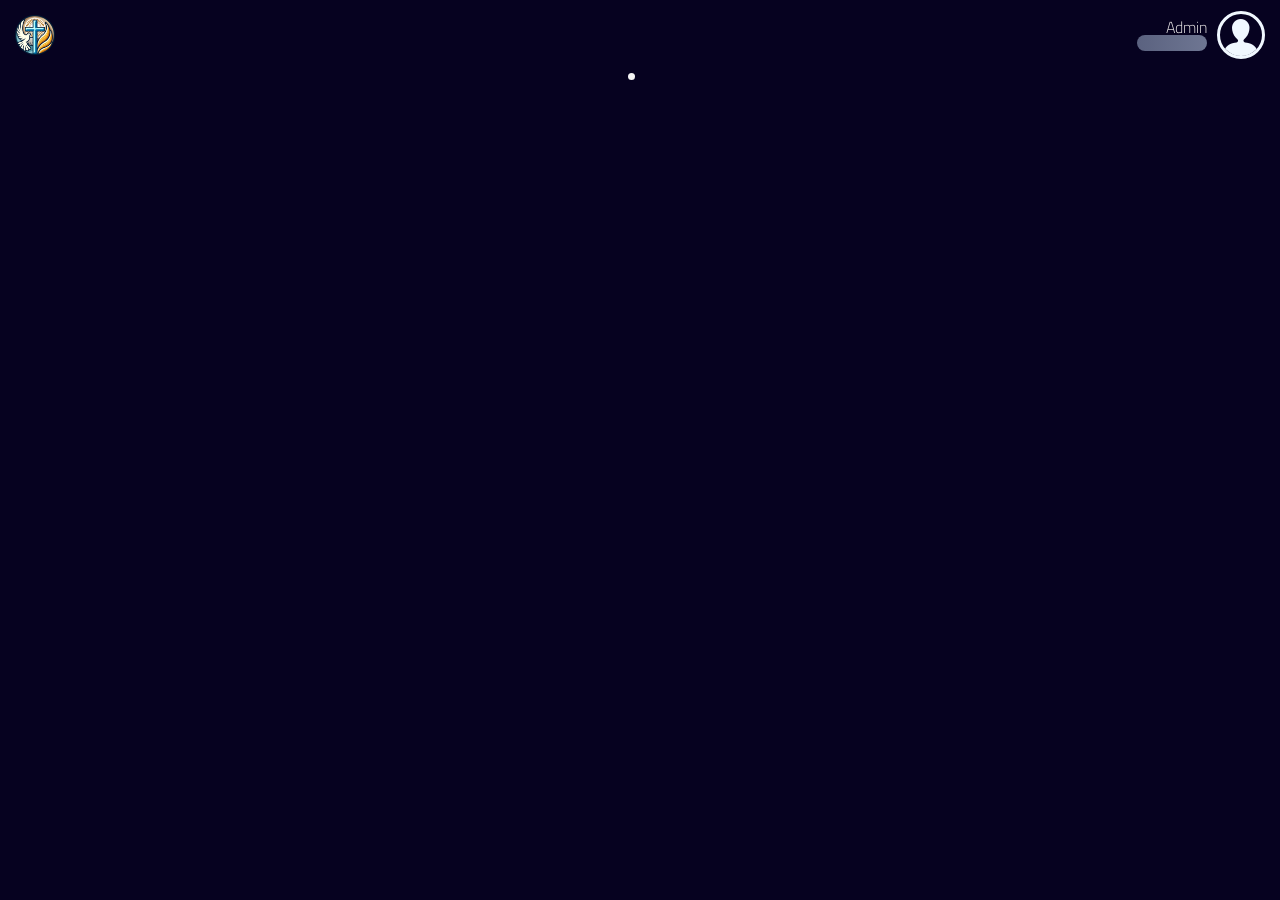
<file: dashboard.html>
<!DOCTYPE html>
<html lang="en">

<head>
  <meta charset="UTF-8">
  <meta name="viewport" content="width=device-width, initial-scale=1.0, maximum-scale=1.0, user-scalable=no">
  <link rel="stylesheet" href="assets/css/dashboard/dashboard.css">
  <meta lang="ar">
  <meta dir="rtl">
  <meta name="author" content="steven Mario">
  <title>Main Page</title>
</head>

<body>
  <header>
    <div class="logoTitle">
      <div><img src="assets/pic/coc logo.png" alt="church logo"></div>
    </div>
    <a id="dashboardUser" href="#profile-page">
      <div id="dashboardHeaderName">
        <h4>Admin</h4>
        <h4 id="dashboardUserName">
          <div class="loading" style="width: 70px; height: 1rem;"></div>
        </h4>
      </div>
      <div id="dashboardProfilePic">
        <span class="icon-user"></span>
        <img style="display: none;">
      </div>
    </a>
  </header>
  <sidebar id="sidebar">
    <li id="sidebarList">
      <ul id="sidebarUsers"></ul>
      <ul id="sidebarTransaction"></ul>
      <ul id="sidebarTasks"></ul>
      <ul id="sidebarNextMeeting"></ul>
      <ul id="sidebarProfile"></ul>
    </li>
  </sidebar>
  <div class="mainContainer">
    <div class="adBanner">
    </div>
    <users-page id="usersPage">

    </users-page>
    <transaction-page id="dashboard-transaction-page">
     
    </transaction-page>
    <tasks-page id="dashboard-tasks-page">
      
    </tasks-page>
    <profile-page id="profilePage">

    </profile-page>
  </div>
  <!-- <footer>
    <a href="#usersPage"><span class="icon-users"></span></a>
    <a href="#dashboard-transaction-page"><span class="icon-credit-card"></span></a>
    <a href="#dashboard-tasks-page"><span class="icon-task"></span></a>
    <a href="#profilePage"><span class="icon-user"></span></a>
  </footer> -->
  <!-- <div id="popUpWindow">
    <div id="editUserWindow">
      <div id="popUpupperProfile">
        <div id="popUpProfilePic" class="icon-user">
          <img src="assets/pic/coc logo.png" alt="profile Picture">
        </div>
        <h4>userName</h4>
      </div>
      <div id="popUplowerProfile">
        <div id="popUpUserNameFiled">
          <label for="popUpUserName">username: </label>
          <input type="text" placeholder="username" id="popUpUserName">
        </div>
        <div id="popUpEmailFiled">
          <label for="popUpEmail">email: </label>
          <input type="email" placeholder="username@email.com" id="popUpEmail">
        </div>
        <div id="popUpGenderFiled">
          <label for="popUpGender">gender:</label>
          <select name="gender" id="popUpGender">
            <option value="m">Male</option>
            <option value="f">Female</option>
          </select>
        </div>
        <div id="popUpPictureFiled">
          <label for="popUpProfilePicture" id="popUpProfilePictureLable">picture:
            <div>
              Select your profile picture...
            </div>
          </label>
          <div id="popUpRemovePic">
            <img src="assets/pic/coc logo.png" alt="remove image">
            <span class="icon-clear"></span>
          </div>
          <input type="file" id="popUpProfilePicture" name="profilePicture" accept="image/*" style="display: none;">
          <input type="text" name="profilePicture" style="display: none;" id="popUpProfilePictureUrl">
        </div>
        <p id="cocsNo">COCS: <span>100</span></p>
        <p id="rankNo">Rank: <span>#1</span></p>
        <button id="popUpUpdateData">Update Account Data</button>
        <button id="popUpDeactivate">Deactivate Account</button>
        <Button id="popUpDelete">Delete Account</Button>
        <Button id="popUpExit">Exit Menue</Button>
      </div>
    </div>
  </div> -->
</body>

</html>
</file>
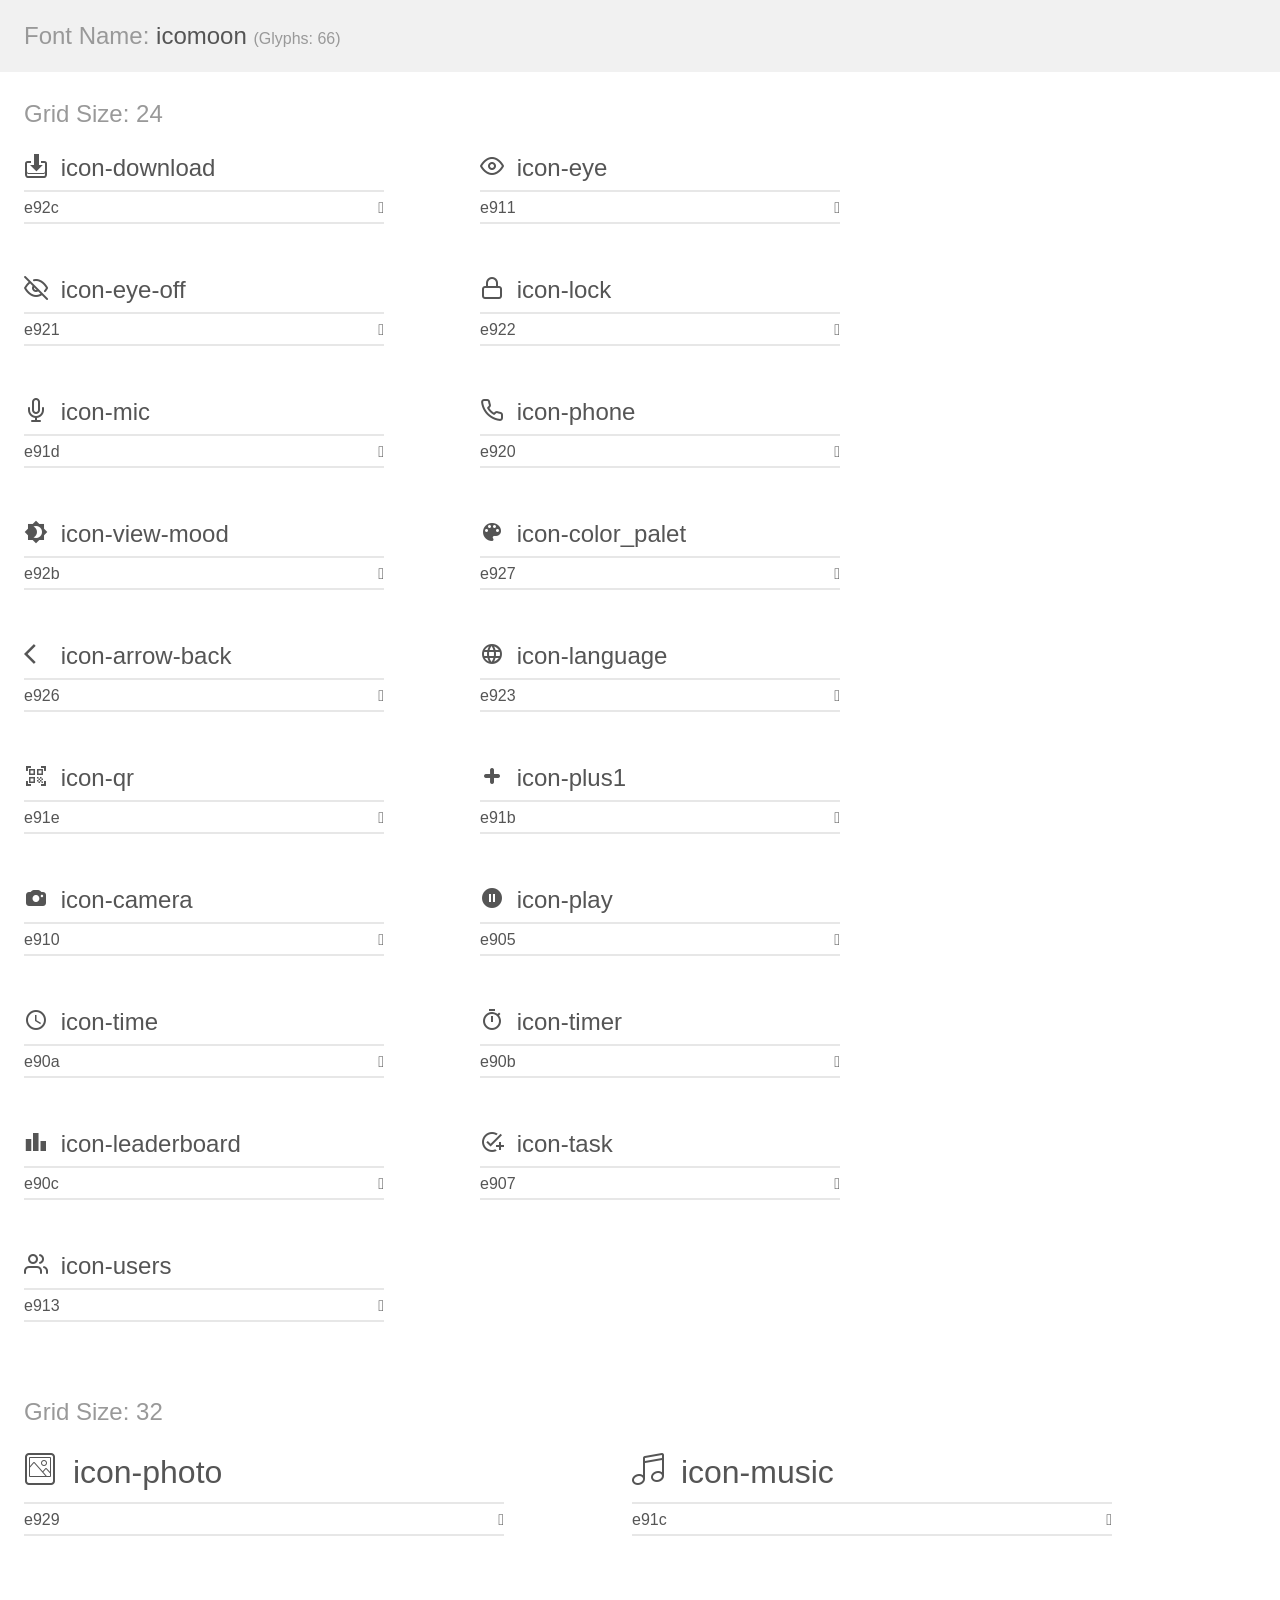
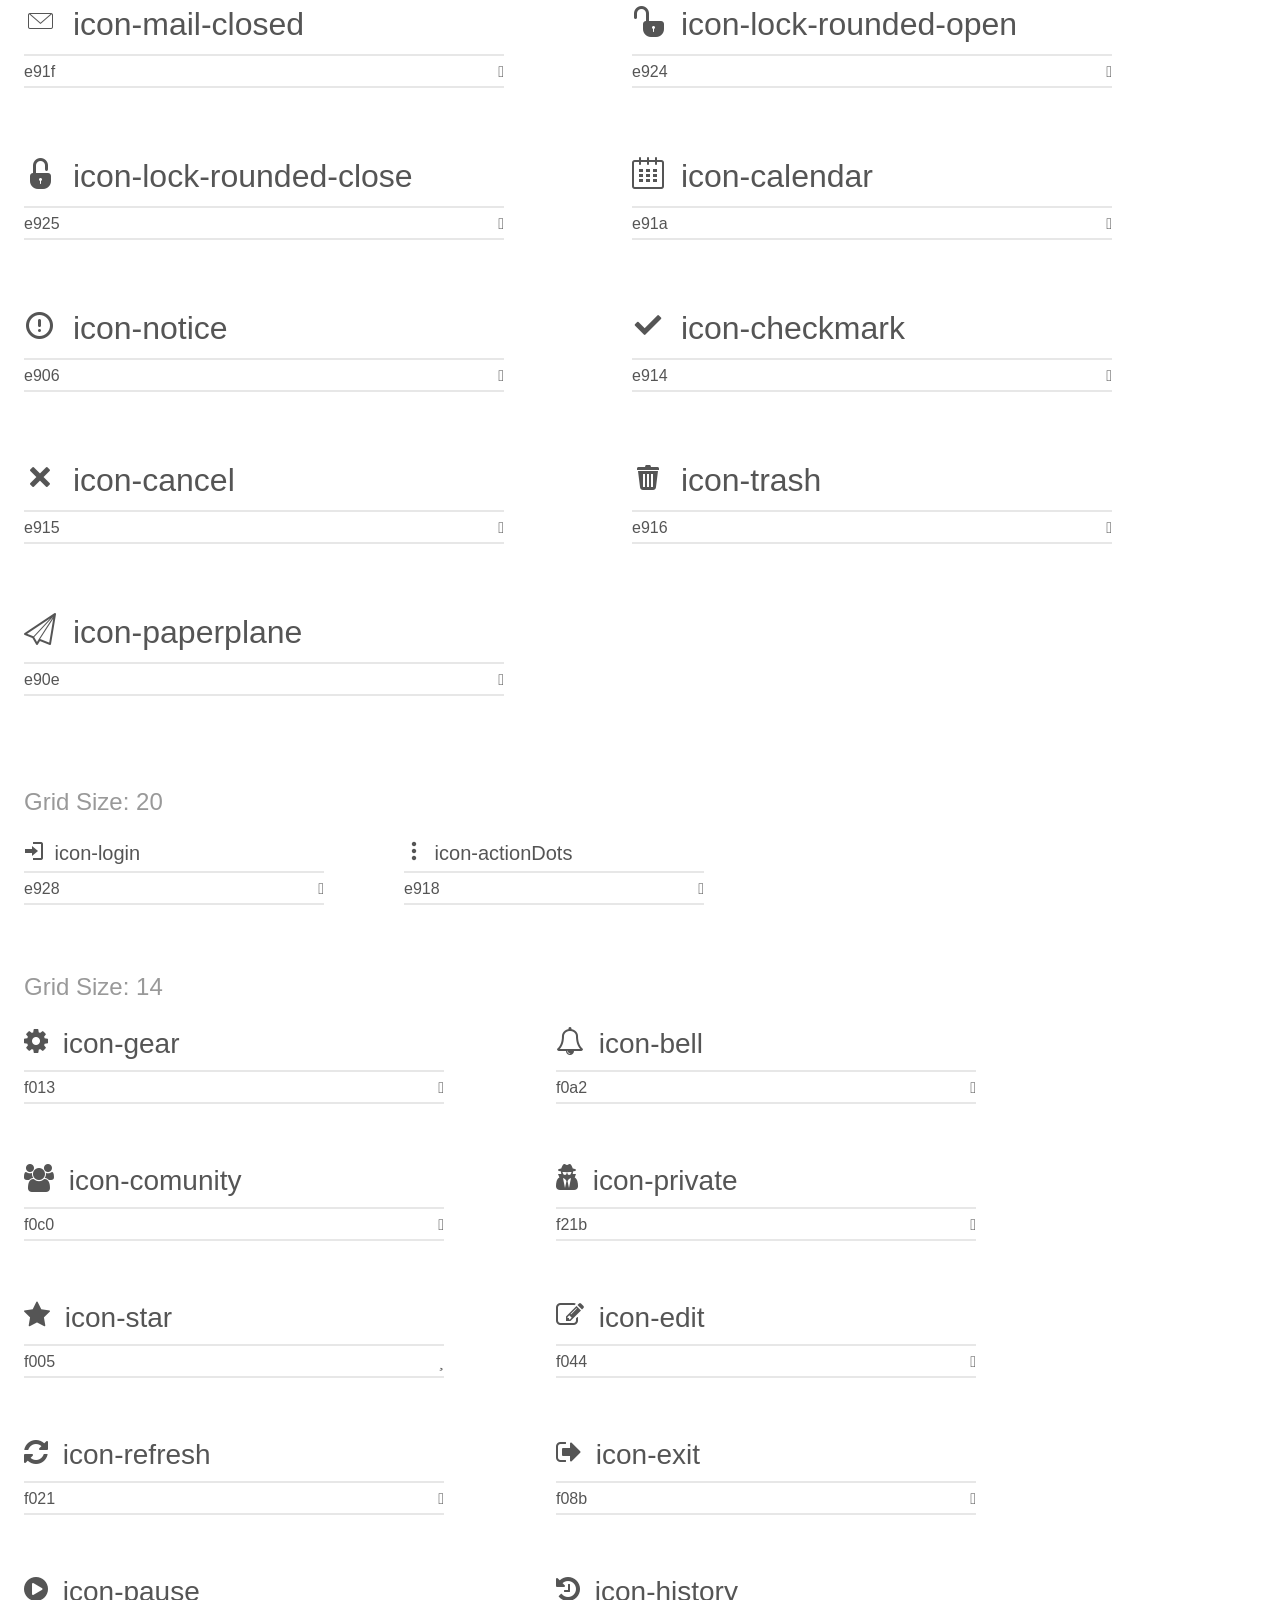
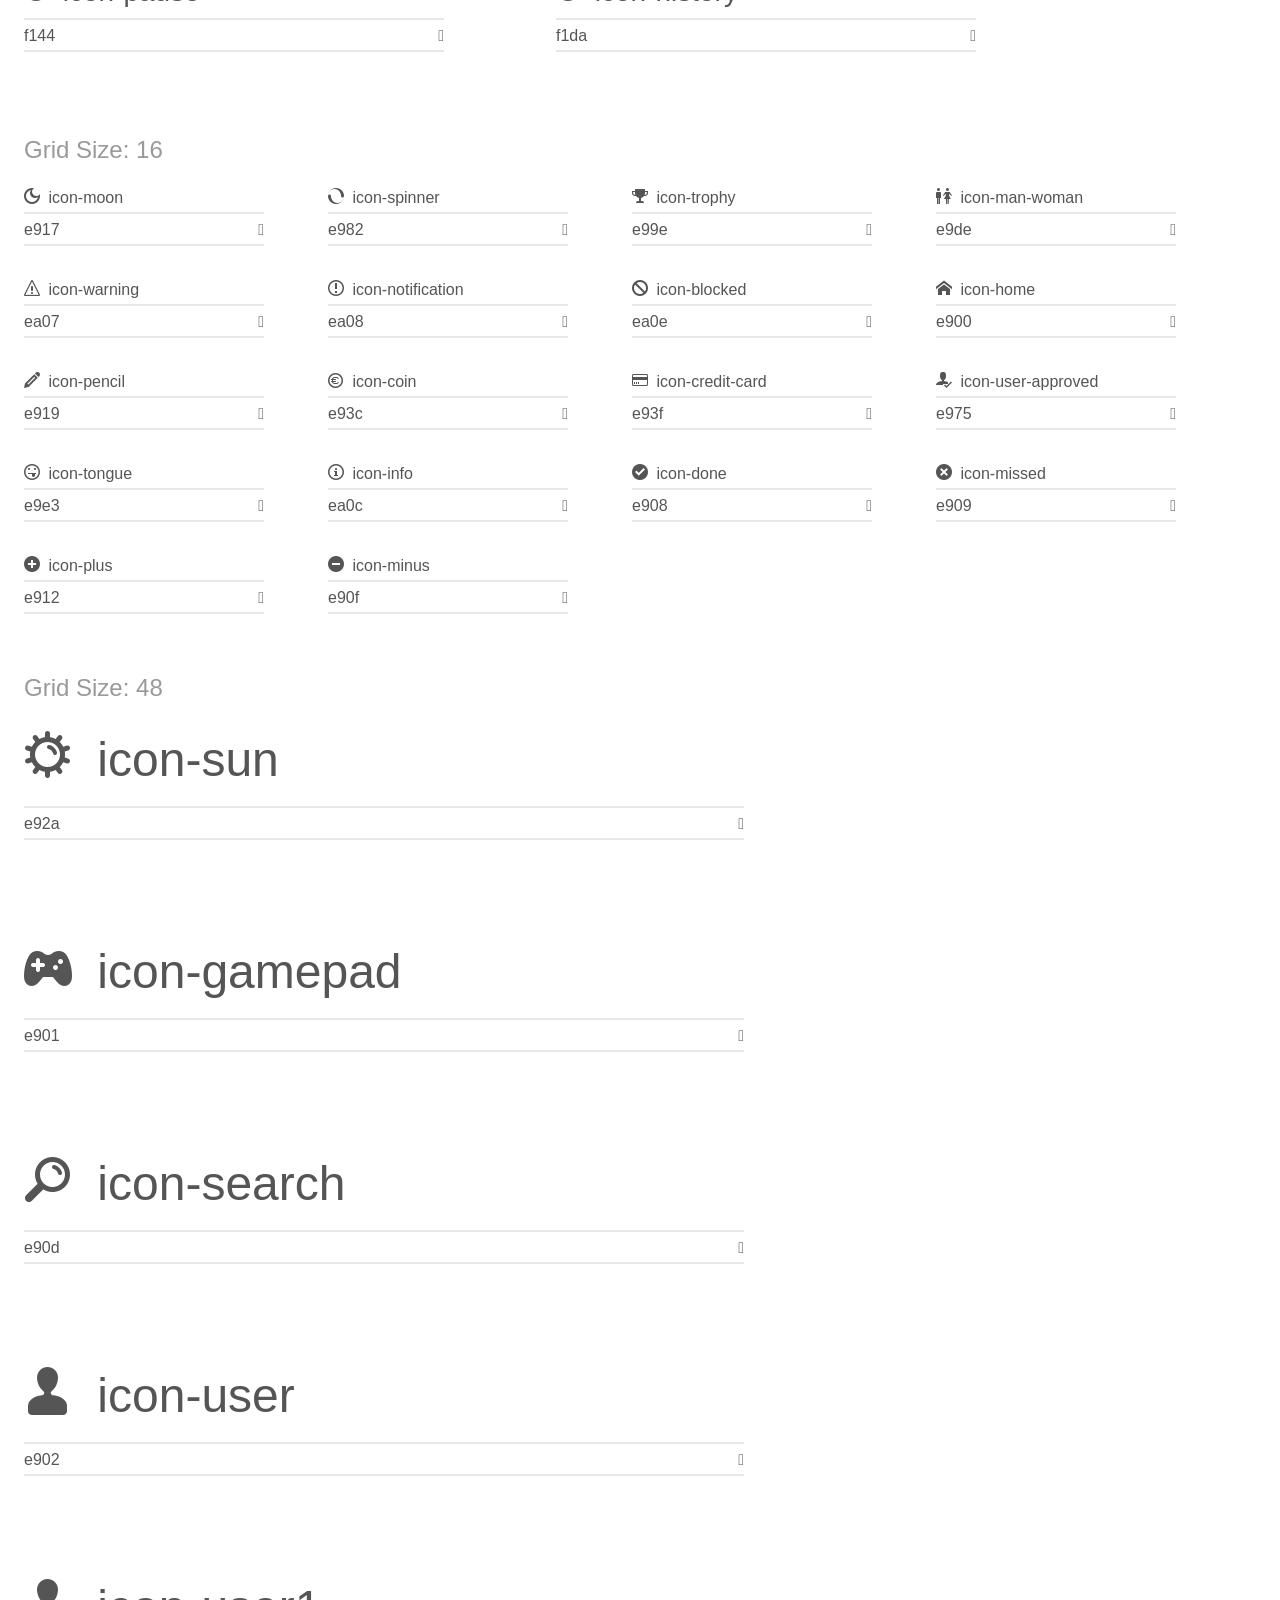
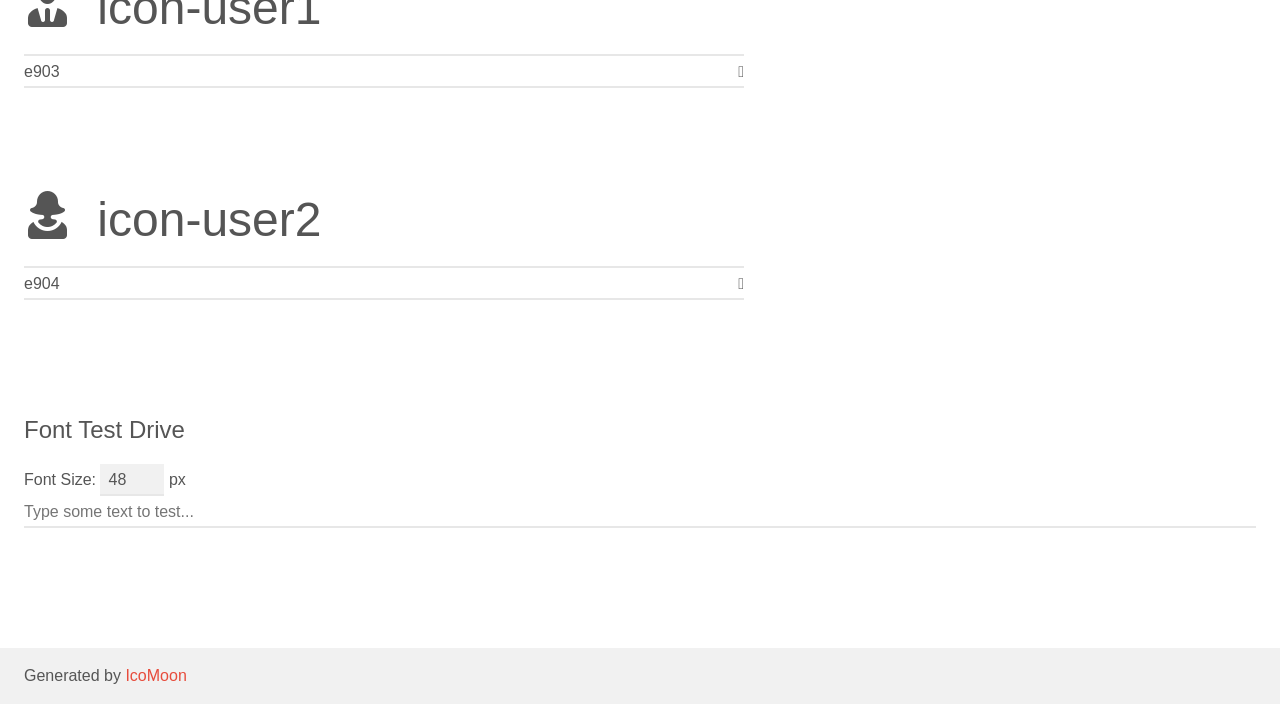
<file: assets/icons/demo.html>
<!doctype html>
<html>
<head>
    <meta charset="utf-8">
    <title>IcoMoon Demo</title>
    <meta name="description" content="An Icon Font Generated By IcoMoon.io">
    <meta name="viewport" content="width=device-width, initial-scale=1">
    <link rel="stylesheet" href="demo-files/demo.css">
    <link rel="stylesheet" href="style.css"></head>
<body>
    <div class="bgc1 clearfix">
        <h1 class="mhmm mvm"><span class="fgc1">Font Name:</span> icomoon <small class="fgc1">(Glyphs:&nbsp;66)</small></h1>
    </div>
    <div class="clearfix mhl ptl">
        <h1 class="mvm mtn fgc1">Grid Size: 24</h1>
        <div class="glyph fs1">
            <div class="clearfix bshadow0 pbs">
                <span class="icon-download"></span>
                <span class="mls"> icon-download</span>
            </div>
            <fieldset class="fs0 size1of1 clearfix hidden-false">
                <input type="text" readonly value="e92c" class="unit size1of2" />
                <input type="text" maxlength="1" readonly value="&#xe92c;" class="unitRight size1of2 talign-right" />
            </fieldset>
            <div class="fs0 bshadow0 clearfix hidden-true">
                <span class="unit pvs fgc1">liga: </span>
                <input type="text" readonly value="" class="liga unitRight" />
            </div>
        </div>
        <div class="glyph fs1">
            <div class="clearfix bshadow0 pbs">
                <span class="icon-eye"></span>
                <span class="mls"> icon-eye</span>
            </div>
            <fieldset class="fs0 size1of1 clearfix hidden-false">
                <input type="text" readonly value="e911" class="unit size1of2" />
                <input type="text" maxlength="1" readonly value="&#xe911;" class="unitRight size1of2 talign-right" />
            </fieldset>
            <div class="fs0 bshadow0 clearfix hidden-true">
                <span class="unit pvs fgc1">liga: </span>
                <input type="text" readonly value="" class="liga unitRight" />
            </div>
        </div>
        <div class="glyph fs1">
            <div class="clearfix bshadow0 pbs">
                <span class="icon-eye-off"></span>
                <span class="mls"> icon-eye-off</span>
            </div>
            <fieldset class="fs0 size1of1 clearfix hidden-false">
                <input type="text" readonly value="e921" class="unit size1of2" />
                <input type="text" maxlength="1" readonly value="&#xe921;" class="unitRight size1of2 talign-right" />
            </fieldset>
            <div class="fs0 bshadow0 clearfix hidden-true">
                <span class="unit pvs fgc1">liga: </span>
                <input type="text" readonly value="" class="liga unitRight" />
            </div>
        </div>
        <div class="glyph fs1">
            <div class="clearfix bshadow0 pbs">
                <span class="icon-lock"></span>
                <span class="mls"> icon-lock</span>
            </div>
            <fieldset class="fs0 size1of1 clearfix hidden-false">
                <input type="text" readonly value="e922" class="unit size1of2" />
                <input type="text" maxlength="1" readonly value="&#xe922;" class="unitRight size1of2 talign-right" />
            </fieldset>
            <div class="fs0 bshadow0 clearfix hidden-true">
                <span class="unit pvs fgc1">liga: </span>
                <input type="text" readonly value="" class="liga unitRight" />
            </div>
        </div>
        <div class="glyph fs1">
            <div class="clearfix bshadow0 pbs">
                <span class="icon-mic"></span>
                <span class="mls"> icon-mic</span>
            </div>
            <fieldset class="fs0 size1of1 clearfix hidden-false">
                <input type="text" readonly value="e91d" class="unit size1of2" />
                <input type="text" maxlength="1" readonly value="&#xe91d;" class="unitRight size1of2 talign-right" />
            </fieldset>
            <div class="fs0 bshadow0 clearfix hidden-true">
                <span class="unit pvs fgc1">liga: </span>
                <input type="text" readonly value="" class="liga unitRight" />
            </div>
        </div>
        <div class="glyph fs1">
            <div class="clearfix bshadow0 pbs">
                <span class="icon-phone"></span>
                <span class="mls"> icon-phone</span>
            </div>
            <fieldset class="fs0 size1of1 clearfix hidden-false">
                <input type="text" readonly value="e920" class="unit size1of2" />
                <input type="text" maxlength="1" readonly value="&#xe920;" class="unitRight size1of2 talign-right" />
            </fieldset>
            <div class="fs0 bshadow0 clearfix hidden-true">
                <span class="unit pvs fgc1">liga: </span>
                <input type="text" readonly value="" class="liga unitRight" />
            </div>
        </div>
        <div class="glyph fs1">
            <div class="clearfix bshadow0 pbs">
                <span class="icon-view-mood"></span>
                <span class="mls"> icon-view-mood</span>
            </div>
            <fieldset class="fs0 size1of1 clearfix hidden-false">
                <input type="text" readonly value="e92b" class="unit size1of2" />
                <input type="text" maxlength="1" readonly value="&#xe92b;" class="unitRight size1of2 talign-right" />
            </fieldset>
            <div class="fs0 bshadow0 clearfix hidden-true">
                <span class="unit pvs fgc1">liga: </span>
                <input type="text" readonly value="brightness_4" class="liga unitRight" />
            </div>
        </div>
        <div class="glyph fs1">
            <div class="clearfix bshadow0 pbs">
                <span class="icon-color_palet"></span>
                <span class="mls"> icon-color_palet</span>
            </div>
            <fieldset class="fs0 size1of1 clearfix hidden-false">
                <input type="text" readonly value="e927" class="unit size1of2" />
                <input type="text" maxlength="1" readonly value="&#xe927;" class="unitRight size1of2 talign-right" />
            </fieldset>
            <div class="fs0 bshadow0 clearfix hidden-true">
                <span class="unit pvs fgc1">liga: </span>
                <input type="text" readonly value="color_lens, palette" class="liga unitRight" />
            </div>
        </div>
        <div class="glyph fs1">
            <div class="clearfix bshadow0 pbs">
                <span class="icon-arrow-back"></span>
                <span class="mls"> icon-arrow-back</span>
            </div>
            <fieldset class="fs0 size1of1 clearfix hidden-false">
                <input type="text" readonly value="e926" class="unit size1of2" />
                <input type="text" maxlength="1" readonly value="&#xe926;" class="unitRight size1of2 talign-right" />
            </fieldset>
            <div class="fs0 bshadow0 clearfix hidden-true">
                <span class="unit pvs fgc1">liga: </span>
                <input type="text" readonly value="arrow_back_ios" class="liga unitRight" />
            </div>
        </div>
        <div class="glyph fs1">
            <div class="clearfix bshadow0 pbs">
                <span class="icon-language"></span>
                <span class="mls"> icon-language</span>
            </div>
            <fieldset class="fs0 size1of1 clearfix hidden-false">
                <input type="text" readonly value="e923" class="unit size1of2" />
                <input type="text" maxlength="1" readonly value="&#xe923;" class="unitRight size1of2 talign-right" />
            </fieldset>
            <div class="fs0 bshadow0 clearfix hidden-true">
                <span class="unit pvs fgc1">liga: </span>
                <input type="text" readonly value="language" class="liga unitRight" />
            </div>
        </div>
        <div class="glyph fs1">
            <div class="clearfix bshadow0 pbs">
                <span class="icon-qr"></span>
                <span class="mls"> icon-qr</span>
            </div>
            <fieldset class="fs0 size1of1 clearfix hidden-false">
                <input type="text" readonly value="e91e" class="unit size1of2" />
                <input type="text" maxlength="1" readonly value="&#xe91e;" class="unitRight size1of2 talign-right" />
            </fieldset>
            <div class="fs0 bshadow0 clearfix hidden-true">
                <span class="unit pvs fgc1">liga: </span>
                <input type="text" readonly value="qr_code_scanner" class="liga unitRight" />
            </div>
        </div>
        <div class="glyph fs1">
            <div class="clearfix bshadow0 pbs">
                <span class="icon-plus1"></span>
                <span class="mls"> icon-plus1</span>
            </div>
            <fieldset class="fs0 size1of1 clearfix hidden-false">
                <input type="text" readonly value="e91b" class="unit size1of2" />
                <input type="text" maxlength="1" readonly value="&#xe91b;" class="unitRight size1of2 talign-right" />
            </fieldset>
            <div class="fs0 bshadow0 clearfix hidden-true">
                <span class="unit pvs fgc1">liga: </span>
                <input type="text" readonly value="" class="liga unitRight" />
            </div>
        </div>
        <div class="glyph fs1">
            <div class="clearfix bshadow0 pbs">
                <span class="icon-camera"></span>
                <span class="mls"> icon-camera</span>
            </div>
            <fieldset class="fs0 size1of1 clearfix hidden-false">
                <input type="text" readonly value="e910" class="unit size1of2" />
                <input type="text" maxlength="1" readonly value="&#xe910;" class="unitRight size1of2 talign-right" />
            </fieldset>
            <div class="fs0 bshadow0 clearfix hidden-true">
                <span class="unit pvs fgc1">liga: </span>
                <input type="text" readonly value="" class="liga unitRight" />
            </div>
        </div>
        <div class="glyph fs1">
            <div class="clearfix bshadow0 pbs">
                <span class="icon-play"></span>
                <span class="mls"> icon-play</span>
            </div>
            <fieldset class="fs0 size1of1 clearfix hidden-false">
                <input type="text" readonly value="e905" class="unit size1of2" />
                <input type="text" maxlength="1" readonly value="&#xe905;" class="unitRight size1of2 talign-right" />
            </fieldset>
            <div class="fs0 bshadow0 clearfix hidden-true">
                <span class="unit pvs fgc1">liga: </span>
                <input type="text" readonly value="pause_circle_filled" class="liga unitRight" />
            </div>
        </div>
        <div class="glyph fs1">
            <div class="clearfix bshadow0 pbs">
                <span class="icon-time"></span>
                <span class="mls"> icon-time</span>
            </div>
            <fieldset class="fs0 size1of1 clearfix hidden-false">
                <input type="text" readonly value="e90a" class="unit size1of2" />
                <input type="text" maxlength="1" readonly value="&#xe90a;" class="unitRight size1of2 talign-right" />
            </fieldset>
            <div class="fs0 bshadow0 clearfix hidden-true">
                <span class="unit pvs fgc1">liga: </span>
                <input type="text" readonly value="access_time, query_builder, schedule" class="liga unitRight" />
            </div>
        </div>
        <div class="glyph fs1">
            <div class="clearfix bshadow0 pbs">
                <span class="icon-timer"></span>
                <span class="mls"> icon-timer</span>
            </div>
            <fieldset class="fs0 size1of1 clearfix hidden-false">
                <input type="text" readonly value="e90b" class="unit size1of2" />
                <input type="text" maxlength="1" readonly value="&#xe90b;" class="unitRight size1of2 talign-right" />
            </fieldset>
            <div class="fs0 bshadow0 clearfix hidden-true">
                <span class="unit pvs fgc1">liga: </span>
                <input type="text" readonly value="timer" class="liga unitRight" />
            </div>
        </div>
        <div class="glyph fs1">
            <div class="clearfix bshadow0 pbs">
                <span class="icon-leaderboard"></span>
                <span class="mls"> icon-leaderboard</span>
            </div>
            <fieldset class="fs0 size1of1 clearfix hidden-false">
                <input type="text" readonly value="e90c" class="unit size1of2" />
                <input type="text" maxlength="1" readonly value="&#xe90c;" class="unitRight size1of2 talign-right" />
            </fieldset>
            <div class="fs0 bshadow0 clearfix hidden-true">
                <span class="unit pvs fgc1">liga: </span>
                <input type="text" readonly value="leaderboard" class="liga unitRight" />
            </div>
        </div>
        <div class="glyph fs1">
            <div class="clearfix bshadow0 pbs">
                <span class="icon-task"></span>
                <span class="mls"> icon-task</span>
            </div>
            <fieldset class="fs0 size1of1 clearfix hidden-false">
                <input type="text" readonly value="e907" class="unit size1of2" />
                <input type="text" maxlength="1" readonly value="&#xe907;" class="unitRight size1of2 talign-right" />
            </fieldset>
            <div class="fs0 bshadow0 clearfix hidden-true">
                <span class="unit pvs fgc1">liga: </span>
                <input type="text" readonly value="add_task" class="liga unitRight" />
            </div>
        </div>
        <div class="glyph fs1">
            <div class="clearfix bshadow0 pbs">
                <span class="icon-users"></span>
                <span class="mls"> icon-users</span>
            </div>
            <fieldset class="fs0 size1of1 clearfix hidden-false">
                <input type="text" readonly value="e913" class="unit size1of2" />
                <input type="text" maxlength="1" readonly value="&#xe913;" class="unitRight size1of2 talign-right" />
            </fieldset>
            <div class="fs0 bshadow0 clearfix hidden-true">
                <span class="unit pvs fgc1">liga: </span>
                <input type="text" readonly value="" class="liga unitRight" />
            </div>
        </div>
    </div>
    <div class="clearfix mhl ptl">
        <h1 class="mvm mtn fgc1">Grid Size: 32</h1>
        <div class="glyph fs2">
            <div class="clearfix bshadow0 pbs">
                <span class="icon-photo"></span>
                <span class="mls"> icon-photo</span>
            </div>
            <fieldset class="fs0 size1of1 clearfix hidden-false">
                <input type="text" readonly value="e929" class="unit size1of2" />
                <input type="text" maxlength="1" readonly value="&#xe929;" class="unitRight size1of2 talign-right" />
            </fieldset>
            <div class="fs0 bshadow0 clearfix hidden-true">
                <span class="unit pvs fgc1">liga: </span>
                <input type="text" readonly value="" class="liga unitRight" />
            </div>
        </div>
        <div class="glyph fs2">
            <div class="clearfix bshadow0 pbs">
                <span class="icon-music"></span>
                <span class="mls"> icon-music</span>
            </div>
            <fieldset class="fs0 size1of1 clearfix hidden-false">
                <input type="text" readonly value="e91c" class="unit size1of2" />
                <input type="text" maxlength="1" readonly value="&#xe91c;" class="unitRight size1of2 talign-right" />
            </fieldset>
            <div class="fs0 bshadow0 clearfix hidden-true">
                <span class="unit pvs fgc1">liga: </span>
                <input type="text" readonly value="" class="liga unitRight" />
            </div>
        </div>
        <div class="glyph fs2">
            <div class="clearfix bshadow0 pbs">
                <span class="icon-mail-closed"></span>
                <span class="mls"> icon-mail-closed</span>
            </div>
            <fieldset class="fs0 size1of1 clearfix hidden-false">
                <input type="text" readonly value="e91f" class="unit size1of2" />
                <input type="text" maxlength="1" readonly value="&#xe91f;" class="unitRight size1of2 talign-right" />
            </fieldset>
            <div class="fs0 bshadow0 clearfix hidden-true">
                <span class="unit pvs fgc1">liga: </span>
                <input type="text" readonly value="" class="liga unitRight" />
            </div>
        </div>
        <div class="glyph fs2">
            <div class="clearfix bshadow0 pbs">
                <span class="icon-lock-rounded-open"></span>
                <span class="mls"> icon-lock-rounded-open</span>
            </div>
            <fieldset class="fs0 size1of1 clearfix hidden-false">
                <input type="text" readonly value="e924" class="unit size1of2" />
                <input type="text" maxlength="1" readonly value="&#xe924;" class="unitRight size1of2 talign-right" />
            </fieldset>
            <div class="fs0 bshadow0 clearfix hidden-true">
                <span class="unit pvs fgc1">liga: </span>
                <input type="text" readonly value="" class="liga unitRight" />
            </div>
        </div>
        <div class="glyph fs2">
            <div class="clearfix bshadow0 pbs">
                <span class="icon-lock-rounded-close"></span>
                <span class="mls"> icon-lock-rounded-close</span>
            </div>
            <fieldset class="fs0 size1of1 clearfix hidden-false">
                <input type="text" readonly value="e925" class="unit size1of2" />
                <input type="text" maxlength="1" readonly value="&#xe925;" class="unitRight size1of2 talign-right" />
            </fieldset>
            <div class="fs0 bshadow0 clearfix hidden-true">
                <span class="unit pvs fgc1">liga: </span>
                <input type="text" readonly value="" class="liga unitRight" />
            </div>
        </div>
        <div class="glyph fs2">
            <div class="clearfix bshadow0 pbs">
                <span class="icon-calendar"></span>
                <span class="mls"> icon-calendar</span>
            </div>
            <fieldset class="fs0 size1of1 clearfix hidden-false">
                <input type="text" readonly value="e91a" class="unit size1of2" />
                <input type="text" maxlength="1" readonly value="&#xe91a;" class="unitRight size1of2 talign-right" />
            </fieldset>
            <div class="fs0 bshadow0 clearfix hidden-true">
                <span class="unit pvs fgc1">liga: </span>
                <input type="text" readonly value="" class="liga unitRight" />
            </div>
        </div>
        <div class="glyph fs2">
            <div class="clearfix bshadow0 pbs">
                <span class="icon-notice"></span>
                <span class="mls"> icon-notice</span>
            </div>
            <fieldset class="fs0 size1of1 clearfix hidden-false">
                <input type="text" readonly value="e906" class="unit size1of2" />
                <input type="text" maxlength="1" readonly value="&#xe906;" class="unitRight size1of2 talign-right" />
            </fieldset>
            <div class="fs0 bshadow0 clearfix hidden-true">
                <span class="unit pvs fgc1">liga: </span>
                <input type="text" readonly value="" class="liga unitRight" />
            </div>
        </div>
        <div class="glyph fs2">
            <div class="clearfix bshadow0 pbs">
                <span class="icon-checkmark"></span>
                <span class="mls"> icon-checkmark</span>
            </div>
            <fieldset class="fs0 size1of1 clearfix hidden-false">
                <input type="text" readonly value="e914" class="unit size1of2" />
                <input type="text" maxlength="1" readonly value="&#xe914;" class="unitRight size1of2 talign-right" />
            </fieldset>
            <div class="fs0 bshadow0 clearfix hidden-true">
                <span class="unit pvs fgc1">liga: </span>
                <input type="text" readonly value="" class="liga unitRight" />
            </div>
        </div>
        <div class="glyph fs2">
            <div class="clearfix bshadow0 pbs">
                <span class="icon-cancel"></span>
                <span class="mls"> icon-cancel</span>
            </div>
            <fieldset class="fs0 size1of1 clearfix hidden-false">
                <input type="text" readonly value="e915" class="unit size1of2" />
                <input type="text" maxlength="1" readonly value="&#xe915;" class="unitRight size1of2 talign-right" />
            </fieldset>
            <div class="fs0 bshadow0 clearfix hidden-true">
                <span class="unit pvs fgc1">liga: </span>
                <input type="text" readonly value="" class="liga unitRight" />
            </div>
        </div>
        <div class="glyph fs2">
            <div class="clearfix bshadow0 pbs">
                <span class="icon-trash"></span>
                <span class="mls"> icon-trash</span>
            </div>
            <fieldset class="fs0 size1of1 clearfix hidden-false">
                <input type="text" readonly value="e916" class="unit size1of2" />
                <input type="text" maxlength="1" readonly value="&#xe916;" class="unitRight size1of2 talign-right" />
            </fieldset>
            <div class="fs0 bshadow0 clearfix hidden-true">
                <span class="unit pvs fgc1">liga: </span>
                <input type="text" readonly value="" class="liga unitRight" />
            </div>
        </div>
        <div class="glyph fs2">
            <div class="clearfix bshadow0 pbs">
                <span class="icon-paperplane"></span>
                <span class="mls"> icon-paperplane</span>
            </div>
            <fieldset class="fs0 size1of1 clearfix hidden-false">
                <input type="text" readonly value="e90e" class="unit size1of2" />
                <input type="text" maxlength="1" readonly value="&#xe90e;" class="unitRight size1of2 talign-right" />
            </fieldset>
            <div class="fs0 bshadow0 clearfix hidden-true">
                <span class="unit pvs fgc1">liga: </span>
                <input type="text" readonly value="" class="liga unitRight" />
            </div>
        </div>
    </div>
    <div class="clearfix mhl ptl">
        <h1 class="mvm mtn fgc1">Grid Size: 20</h1>
        <div class="glyph fs3">
            <div class="clearfix bshadow0 pbs">
                <span class="icon-login"></span>
                <span class="mls"> icon-login</span>
            </div>
            <fieldset class="fs0 size1of1 clearfix hidden-false">
                <input type="text" readonly value="e928" class="unit size1of2" />
                <input type="text" maxlength="1" readonly value="&#xe928;" class="unitRight size1of2 talign-right" />
            </fieldset>
            <div class="fs0 bshadow0 clearfix hidden-true">
                <span class="unit pvs fgc1">liga: </span>
                <input type="text" readonly value="" class="liga unitRight" />
            </div>
        </div>
        <div class="glyph fs3">
            <div class="clearfix bshadow0 pbs">
                <span class="icon-actionDots"></span>
                <span class="mls"> icon-actionDots</span>
            </div>
            <fieldset class="fs0 size1of1 clearfix hidden-false">
                <input type="text" readonly value="e918" class="unit size1of2" />
                <input type="text" maxlength="1" readonly value="&#xe918;" class="unitRight size1of2 talign-right" />
            </fieldset>
            <div class="fs0 bshadow0 clearfix hidden-true">
                <span class="unit pvs fgc1">liga: </span>
                <input type="text" readonly value="" class="liga unitRight" />
            </div>
        </div>
    </div>
    <div class="clearfix mhl ptl">
        <h1 class="mvm mtn fgc1">Grid Size: 14</h1>
        <div class="glyph fs4">
            <div class="clearfix bshadow0 pbs">
                <span class="icon-gear"></span>
                <span class="mls"> icon-gear</span>
            </div>
            <fieldset class="fs0 size1of1 clearfix hidden-false">
                <input type="text" readonly value="f013" class="unit size1of2" />
                <input type="text" maxlength="1" readonly value="&#xf013;" class="unitRight size1of2 talign-right" />
            </fieldset>
            <div class="fs0 bshadow0 clearfix hidden-true">
                <span class="unit pvs fgc1">liga: </span>
                <input type="text" readonly value="" class="liga unitRight" />
            </div>
        </div>
        <div class="glyph fs4">
            <div class="clearfix bshadow0 pbs">
                <span class="icon-bell"></span>
                <span class="mls"> icon-bell</span>
            </div>
            <fieldset class="fs0 size1of1 clearfix hidden-false">
                <input type="text" readonly value="f0a2" class="unit size1of2" />
                <input type="text" maxlength="1" readonly value="&#xf0a2;" class="unitRight size1of2 talign-right" />
            </fieldset>
            <div class="fs0 bshadow0 clearfix hidden-true">
                <span class="unit pvs fgc1">liga: </span>
                <input type="text" readonly value="" class="liga unitRight" />
            </div>
        </div>
        <div class="glyph fs4">
            <div class="clearfix bshadow0 pbs">
                <span class="icon-comunity"></span>
                <span class="mls"> icon-comunity</span>
            </div>
            <fieldset class="fs0 size1of1 clearfix hidden-false">
                <input type="text" readonly value="f0c0" class="unit size1of2" />
                <input type="text" maxlength="1" readonly value="&#xf0c0;" class="unitRight size1of2 talign-right" />
            </fieldset>
            <div class="fs0 bshadow0 clearfix hidden-true">
                <span class="unit pvs fgc1">liga: </span>
                <input type="text" readonly value="" class="liga unitRight" />
            </div>
        </div>
        <div class="glyph fs4">
            <div class="clearfix bshadow0 pbs">
                <span class="icon-private"></span>
                <span class="mls"> icon-private</span>
            </div>
            <fieldset class="fs0 size1of1 clearfix hidden-false">
                <input type="text" readonly value="f21b" class="unit size1of2" />
                <input type="text" maxlength="1" readonly value="&#xf21b;" class="unitRight size1of2 talign-right" />
            </fieldset>
            <div class="fs0 bshadow0 clearfix hidden-true">
                <span class="unit pvs fgc1">liga: </span>
                <input type="text" readonly value="" class="liga unitRight" />
            </div>
        </div>
        <div class="glyph fs4">
            <div class="clearfix bshadow0 pbs">
                <span class="icon-star"></span>
                <span class="mls"> icon-star</span>
            </div>
            <fieldset class="fs0 size1of1 clearfix hidden-false">
                <input type="text" readonly value="f005" class="unit size1of2" />
                <input type="text" maxlength="1" readonly value="&#xf005;" class="unitRight size1of2 talign-right" />
            </fieldset>
            <div class="fs0 bshadow0 clearfix hidden-true">
                <span class="unit pvs fgc1">liga: </span>
                <input type="text" readonly value="" class="liga unitRight" />
            </div>
        </div>
        <div class="glyph fs4">
            <div class="clearfix bshadow0 pbs">
                <span class="icon-edit"></span>
                <span class="mls"> icon-edit</span>
            </div>
            <fieldset class="fs0 size1of1 clearfix hidden-false">
                <input type="text" readonly value="f044" class="unit size1of2" />
                <input type="text" maxlength="1" readonly value="&#xf044;" class="unitRight size1of2 talign-right" />
            </fieldset>
            <div class="fs0 bshadow0 clearfix hidden-true">
                <span class="unit pvs fgc1">liga: </span>
                <input type="text" readonly value="" class="liga unitRight" />
            </div>
        </div>
        <div class="glyph fs4">
            <div class="clearfix bshadow0 pbs">
                <span class="icon-refresh"></span>
                <span class="mls"> icon-refresh</span>
            </div>
            <fieldset class="fs0 size1of1 clearfix hidden-false">
                <input type="text" readonly value="f021" class="unit size1of2" />
                <input type="text" maxlength="1" readonly value="&#xf021;" class="unitRight size1of2 talign-right" />
            </fieldset>
            <div class="fs0 bshadow0 clearfix hidden-true">
                <span class="unit pvs fgc1">liga: </span>
                <input type="text" readonly value="" class="liga unitRight" />
            </div>
        </div>
        <div class="glyph fs4">
            <div class="clearfix bshadow0 pbs">
                <span class="icon-exit"></span>
                <span class="mls"> icon-exit</span>
            </div>
            <fieldset class="fs0 size1of1 clearfix hidden-false">
                <input type="text" readonly value="f08b" class="unit size1of2" />
                <input type="text" maxlength="1" readonly value="&#xf08b;" class="unitRight size1of2 talign-right" />
            </fieldset>
            <div class="fs0 bshadow0 clearfix hidden-true">
                <span class="unit pvs fgc1">liga: </span>
                <input type="text" readonly value="" class="liga unitRight" />
            </div>
        </div>
        <div class="glyph fs4">
            <div class="clearfix bshadow0 pbs">
                <span class="icon-pause"></span>
                <span class="mls"> icon-pause</span>
            </div>
            <fieldset class="fs0 size1of1 clearfix hidden-false">
                <input type="text" readonly value="f144" class="unit size1of2" />
                <input type="text" maxlength="1" readonly value="&#xf144;" class="unitRight size1of2 talign-right" />
            </fieldset>
            <div class="fs0 bshadow0 clearfix hidden-true">
                <span class="unit pvs fgc1">liga: </span>
                <input type="text" readonly value="" class="liga unitRight" />
            </div>
        </div>
        <div class="glyph fs4">
            <div class="clearfix bshadow0 pbs">
                <span class="icon-history"></span>
                <span class="mls"> icon-history</span>
            </div>
            <fieldset class="fs0 size1of1 clearfix hidden-false">
                <input type="text" readonly value="f1da" class="unit size1of2" />
                <input type="text" maxlength="1" readonly value="&#xf1da;" class="unitRight size1of2 talign-right" />
            </fieldset>
            <div class="fs0 bshadow0 clearfix hidden-true">
                <span class="unit pvs fgc1">liga: </span>
                <input type="text" readonly value="" class="liga unitRight" />
            </div>
        </div>
    </div>
    <div class="clearfix mhl ptl">
        <h1 class="mvm mtn fgc1">Grid Size: 16</h1>
        <div class="glyph fs5">
            <div class="clearfix bshadow0 pbs">
                <span class="icon-moon"></span>
                <span class="mls"> icon-moon</span>
            </div>
            <fieldset class="fs0 size1of1 clearfix hidden-false">
                <input type="text" readonly value="e917" class="unit size1of2" />
                <input type="text" maxlength="1" readonly value="&#xe917;" class="unitRight size1of2 talign-right" />
            </fieldset>
            <div class="fs0 bshadow0 clearfix hidden-true">
                <span class="unit pvs fgc1">liga: </span>
                <input type="text" readonly value="" class="liga unitRight" />
            </div>
        </div>
        <div class="glyph fs5">
            <div class="clearfix bshadow0 pbs">
                <span class="icon-spinner"></span>
                <span class="mls"> icon-spinner</span>
            </div>
            <fieldset class="fs0 size1of1 clearfix hidden-false">
                <input type="text" readonly value="e982" class="unit size1of2" />
                <input type="text" maxlength="1" readonly value="&#xe982;" class="unitRight size1of2 talign-right" />
            </fieldset>
            <div class="fs0 bshadow0 clearfix hidden-true">
                <span class="unit pvs fgc1">liga: </span>
                <input type="text" readonly value="spinner9, loading10" class="liga unitRight" />
            </div>
        </div>
        <div class="glyph fs5">
            <div class="clearfix bshadow0 pbs">
                <span class="icon-trophy"></span>
                <span class="mls"> icon-trophy</span>
            </div>
            <fieldset class="fs0 size1of1 clearfix hidden-false">
                <input type="text" readonly value="e99e" class="unit size1of2" />
                <input type="text" maxlength="1" readonly value="&#xe99e;" class="unitRight size1of2 talign-right" />
            </fieldset>
            <div class="fs0 bshadow0 clearfix hidden-true">
                <span class="unit pvs fgc1">liga: </span>
                <input type="text" readonly value="trophy, cup" class="liga unitRight" />
            </div>
        </div>
        <div class="glyph fs5">
            <div class="clearfix bshadow0 pbs">
                <span class="icon-man-woman"></span>
                <span class="mls"> icon-man-woman</span>
            </div>
            <fieldset class="fs0 size1of1 clearfix hidden-false">
                <input type="text" readonly value="e9de" class="unit size1of2" />
                <input type="text" maxlength="1" readonly value="&#xe9de;" class="unitRight size1of2 talign-right" />
            </fieldset>
            <div class="fs0 bshadow0 clearfix hidden-true">
                <span class="unit pvs fgc1">liga: </span>
                <input type="text" readonly value="man-woman, toilet" class="liga unitRight" />
            </div>
        </div>
        <div class="glyph fs5">
            <div class="clearfix bshadow0 pbs">
                <span class="icon-warning"></span>
                <span class="mls"> icon-warning</span>
            </div>
            <fieldset class="fs0 size1of1 clearfix hidden-false">
                <input type="text" readonly value="ea07" class="unit size1of2" />
                <input type="text" maxlength="1" readonly value="&#xea07;" class="unitRight size1of2 talign-right" />
            </fieldset>
            <div class="fs0 bshadow0 clearfix hidden-true">
                <span class="unit pvs fgc1">liga: </span>
                <input type="text" readonly value="warning, sign" class="liga unitRight" />
            </div>
        </div>
        <div class="glyph fs5">
            <div class="clearfix bshadow0 pbs">
                <span class="icon-notification"></span>
                <span class="mls"> icon-notification</span>
            </div>
            <fieldset class="fs0 size1of1 clearfix hidden-false">
                <input type="text" readonly value="ea08" class="unit size1of2" />
                <input type="text" maxlength="1" readonly value="&#xea08;" class="unitRight size1of2 talign-right" />
            </fieldset>
            <div class="fs0 bshadow0 clearfix hidden-true">
                <span class="unit pvs fgc1">liga: </span>
                <input type="text" readonly value="notification, warning2" class="liga unitRight" />
            </div>
        </div>
        <div class="glyph fs5">
            <div class="clearfix bshadow0 pbs">
                <span class="icon-blocked"></span>
                <span class="mls"> icon-blocked</span>
            </div>
            <fieldset class="fs0 size1of1 clearfix hidden-false">
                <input type="text" readonly value="ea0e" class="unit size1of2" />
                <input type="text" maxlength="1" readonly value="&#xea0e;" class="unitRight size1of2 talign-right" />
            </fieldset>
            <div class="fs0 bshadow0 clearfix hidden-true">
                <span class="unit pvs fgc1">liga: </span>
                <input type="text" readonly value="blocked, forbidden" class="liga unitRight" />
            </div>
        </div>
        <div class="glyph fs5">
            <div class="clearfix bshadow0 pbs">
                <span class="icon-home"></span>
                <span class="mls"> icon-home</span>
            </div>
            <fieldset class="fs0 size1of1 clearfix hidden-false">
                <input type="text" readonly value="e900" class="unit size1of2" />
                <input type="text" maxlength="1" readonly value="&#xe900;" class="unitRight size1of2 talign-right" />
            </fieldset>
            <div class="fs0 bshadow0 clearfix hidden-true">
                <span class="unit pvs fgc1">liga: </span>
                <input type="text" readonly value="home, house" class="liga unitRight" />
            </div>
        </div>
        <div class="glyph fs5">
            <div class="clearfix bshadow0 pbs">
                <span class="icon-pencil"></span>
                <span class="mls"> icon-pencil</span>
            </div>
            <fieldset class="fs0 size1of1 clearfix hidden-false">
                <input type="text" readonly value="e919" class="unit size1of2" />
                <input type="text" maxlength="1" readonly value="&#xe919;" class="unitRight size1of2 talign-right" />
            </fieldset>
            <div class="fs0 bshadow0 clearfix hidden-true">
                <span class="unit pvs fgc1">liga: </span>
                <input type="text" readonly value="pencil, write" class="liga unitRight" />
            </div>
        </div>
        <div class="glyph fs5">
            <div class="clearfix bshadow0 pbs">
                <span class="icon-coin"></span>
                <span class="mls"> icon-coin</span>
            </div>
            <fieldset class="fs0 size1of1 clearfix hidden-false">
                <input type="text" readonly value="e93c" class="unit size1of2" />
                <input type="text" maxlength="1" readonly value="&#xe93c;" class="unitRight size1of2 talign-right" />
            </fieldset>
            <div class="fs0 bshadow0 clearfix hidden-true">
                <span class="unit pvs fgc1">liga: </span>
                <input type="text" readonly value="coin-euro, money2" class="liga unitRight" />
            </div>
        </div>
        <div class="glyph fs5">
            <div class="clearfix bshadow0 pbs">
                <span class="icon-credit-card"></span>
                <span class="mls"> icon-credit-card</span>
            </div>
            <fieldset class="fs0 size1of1 clearfix hidden-false">
                <input type="text" readonly value="e93f" class="unit size1of2" />
                <input type="text" maxlength="1" readonly value="&#xe93f;" class="unitRight size1of2 talign-right" />
            </fieldset>
            <div class="fs0 bshadow0 clearfix hidden-true">
                <span class="unit pvs fgc1">liga: </span>
                <input type="text" readonly value="credit-card, money5" class="liga unitRight" />
            </div>
        </div>
        <div class="glyph fs5">
            <div class="clearfix bshadow0 pbs">
                <span class="icon-user-approved"></span>
                <span class="mls"> icon-user-approved</span>
            </div>
            <fieldset class="fs0 size1of1 clearfix hidden-false">
                <input type="text" readonly value="e975" class="unit size1of2" />
                <input type="text" maxlength="1" readonly value="&#xe975;" class="unitRight size1of2 talign-right" />
            </fieldset>
            <div class="fs0 bshadow0 clearfix hidden-true">
                <span class="unit pvs fgc1">liga: </span>
                <input type="text" readonly value="user-check, user4" class="liga unitRight" />
            </div>
        </div>
        <div class="glyph fs5">
            <div class="clearfix bshadow0 pbs">
                <span class="icon-tongue"></span>
                <span class="mls"> icon-tongue</span>
            </div>
            <fieldset class="fs0 size1of1 clearfix hidden-false">
                <input type="text" readonly value="e9e3" class="unit size1of2" />
                <input type="text" maxlength="1" readonly value="&#xe9e3;" class="unitRight size1of2 talign-right" />
            </fieldset>
            <div class="fs0 bshadow0 clearfix hidden-true">
                <span class="unit pvs fgc1">liga: </span>
                <input type="text" readonly value="tongue, emoticon5" class="liga unitRight" />
            </div>
        </div>
        <div class="glyph fs5">
            <div class="clearfix bshadow0 pbs">
                <span class="icon-info"></span>
                <span class="mls"> icon-info</span>
            </div>
            <fieldset class="fs0 size1of1 clearfix hidden-false">
                <input type="text" readonly value="ea0c" class="unit size1of2" />
                <input type="text" maxlength="1" readonly value="&#xea0c;" class="unitRight size1of2 talign-right" />
            </fieldset>
            <div class="fs0 bshadow0 clearfix hidden-true">
                <span class="unit pvs fgc1">liga: </span>
                <input type="text" readonly value="info, information" class="liga unitRight" />
            </div>
        </div>
        <div class="glyph fs5">
            <div class="clearfix bshadow0 pbs">
                <span class="icon-done"></span>
                <span class="mls"> icon-done</span>
            </div>
            <fieldset class="fs0 size1of1 clearfix hidden-false">
                <input type="text" readonly value="e908" class="unit size1of2" />
                <input type="text" maxlength="1" readonly value="&#xe908;" class="unitRight size1of2 talign-right" />
            </fieldset>
            <div class="fs0 bshadow0 clearfix hidden-true">
                <span class="unit pvs fgc1">liga: </span>
                <input type="text" readonly value="" class="liga unitRight" />
            </div>
        </div>
        <div class="glyph fs5">
            <div class="clearfix bshadow0 pbs">
                <span class="icon-missed"></span>
                <span class="mls"> icon-missed</span>
            </div>
            <fieldset class="fs0 size1of1 clearfix hidden-false">
                <input type="text" readonly value="e909" class="unit size1of2" />
                <input type="text" maxlength="1" readonly value="&#xe909;" class="unitRight size1of2 talign-right" />
            </fieldset>
            <div class="fs0 bshadow0 clearfix hidden-true">
                <span class="unit pvs fgc1">liga: </span>
                <input type="text" readonly value="" class="liga unitRight" />
            </div>
        </div>
        <div class="glyph fs5">
            <div class="clearfix bshadow0 pbs">
                <span class="icon-plus"></span>
                <span class="mls"> icon-plus</span>
            </div>
            <fieldset class="fs0 size1of1 clearfix hidden-false">
                <input type="text" readonly value="e912" class="unit size1of2" />
                <input type="text" maxlength="1" readonly value="&#xe912;" class="unitRight size1of2 talign-right" />
            </fieldset>
            <div class="fs0 bshadow0 clearfix hidden-true">
                <span class="unit pvs fgc1">liga: </span>
                <input type="text" readonly value="" class="liga unitRight" />
            </div>
        </div>
        <div class="glyph fs5">
            <div class="clearfix bshadow0 pbs">
                <span class="icon-minus"></span>
                <span class="mls"> icon-minus</span>
            </div>
            <fieldset class="fs0 size1of1 clearfix hidden-false">
                <input type="text" readonly value="e90f" class="unit size1of2" />
                <input type="text" maxlength="1" readonly value="&#xe90f;" class="unitRight size1of2 talign-right" />
            </fieldset>
            <div class="fs0 bshadow0 clearfix hidden-true">
                <span class="unit pvs fgc1">liga: </span>
                <input type="text" readonly value="" class="liga unitRight" />
            </div>
        </div>
    </div>
    <div class="clearfix mhl ptl">
        <h1 class="mvm mtn fgc1">Grid Size: 48</h1>
        <div class="glyph fs6">
            <div class="clearfix bshadow0 pbs">
                <span class="icon-sun"></span>
                <span class="mls"> icon-sun</span>
            </div>
            <fieldset class="fs0 size1of1 clearfix hidden-false">
                <input type="text" readonly value="e92a" class="unit size1of2" />
                <input type="text" maxlength="1" readonly value="&#xe92a;" class="unitRight size1of2 talign-right" />
            </fieldset>
            <div class="fs0 bshadow0 clearfix hidden-true">
                <span class="unit pvs fgc1">liga: </span>
                <input type="text" readonly value="" class="liga unitRight" />
            </div>
        </div>
        <div class="glyph fs6">
            <div class="clearfix bshadow0 pbs">
                <span class="icon-gamepad"></span>
                <span class="mls"> icon-gamepad</span>
            </div>
            <fieldset class="fs0 size1of1 clearfix hidden-false">
                <input type="text" readonly value="e901" class="unit size1of2" />
                <input type="text" maxlength="1" readonly value="&#xe901;" class="unitRight size1of2 talign-right" />
            </fieldset>
            <div class="fs0 bshadow0 clearfix hidden-true">
                <span class="unit pvs fgc1">liga: </span>
                <input type="text" readonly value="" class="liga unitRight" />
            </div>
        </div>
        <div class="glyph fs6">
            <div class="clearfix bshadow0 pbs">
                <span class="icon-search"></span>
                <span class="mls"> icon-search</span>
            </div>
            <fieldset class="fs0 size1of1 clearfix hidden-false">
                <input type="text" readonly value="e90d" class="unit size1of2" />
                <input type="text" maxlength="1" readonly value="&#xe90d;" class="unitRight size1of2 talign-right" />
            </fieldset>
            <div class="fs0 bshadow0 clearfix hidden-true">
                <span class="unit pvs fgc1">liga: </span>
                <input type="text" readonly value="" class="liga unitRight" />
            </div>
        </div>
        <div class="glyph fs6">
            <div class="clearfix bshadow0 pbs">
                <span class="icon-user"></span>
                <span class="mls"> icon-user</span>
            </div>
            <fieldset class="fs0 size1of1 clearfix hidden-false">
                <input type="text" readonly value="e902" class="unit size1of2" />
                <input type="text" maxlength="1" readonly value="&#xe902;" class="unitRight size1of2 talign-right" />
            </fieldset>
            <div class="fs0 bshadow0 clearfix hidden-true">
                <span class="unit pvs fgc1">liga: </span>
                <input type="text" readonly value="" class="liga unitRight" />
            </div>
        </div>
        <div class="glyph fs6">
            <div class="clearfix bshadow0 pbs">
                <span class="icon-user1"></span>
                <span class="mls"> icon-user1</span>
            </div>
            <fieldset class="fs0 size1of1 clearfix hidden-false">
                <input type="text" readonly value="e903" class="unit size1of2" />
                <input type="text" maxlength="1" readonly value="&#xe903;" class="unitRight size1of2 talign-right" />
            </fieldset>
            <div class="fs0 bshadow0 clearfix hidden-true">
                <span class="unit pvs fgc1">liga: </span>
                <input type="text" readonly value="" class="liga unitRight" />
            </div>
        </div>
        <div class="glyph fs6">
            <div class="clearfix bshadow0 pbs">
                <span class="icon-user2"></span>
                <span class="mls"> icon-user2</span>
            </div>
            <fieldset class="fs0 size1of1 clearfix hidden-false">
                <input type="text" readonly value="e904" class="unit size1of2" />
                <input type="text" maxlength="1" readonly value="&#xe904;" class="unitRight size1of2 talign-right" />
            </fieldset>
            <div class="fs0 bshadow0 clearfix hidden-true">
                <span class="unit pvs fgc1">liga: </span>
                <input type="text" readonly value="" class="liga unitRight" />
            </div>
        </div>
    </div>

    <!--[if gt IE 8]><!-->
    <div class="mhl clearfix mbl">
        <h1>Font Test Drive</h1>
        <label>
            Font Size: <input id="fontSize" type="number" class="textbox0 mbm"
            min="8" value="48" />
            px
        </label>
        <input id="testText" type="text" class="phl size1of1 mvl"
        placeholder="Type some text to test..." value=""/>
        <div id="testDrive" class="icon-" style="font-family: icomoon">&nbsp;
        </div>
    </div>
    <!--<![endif]-->
    <div class="bgc1 clearfix">
        <p class="mhl">Generated by <a href="https://icomoon.io/app">IcoMoon</a></p>
    </div>

    <script src="demo-files/demo.js"></script>
</body>
</html>
</file>
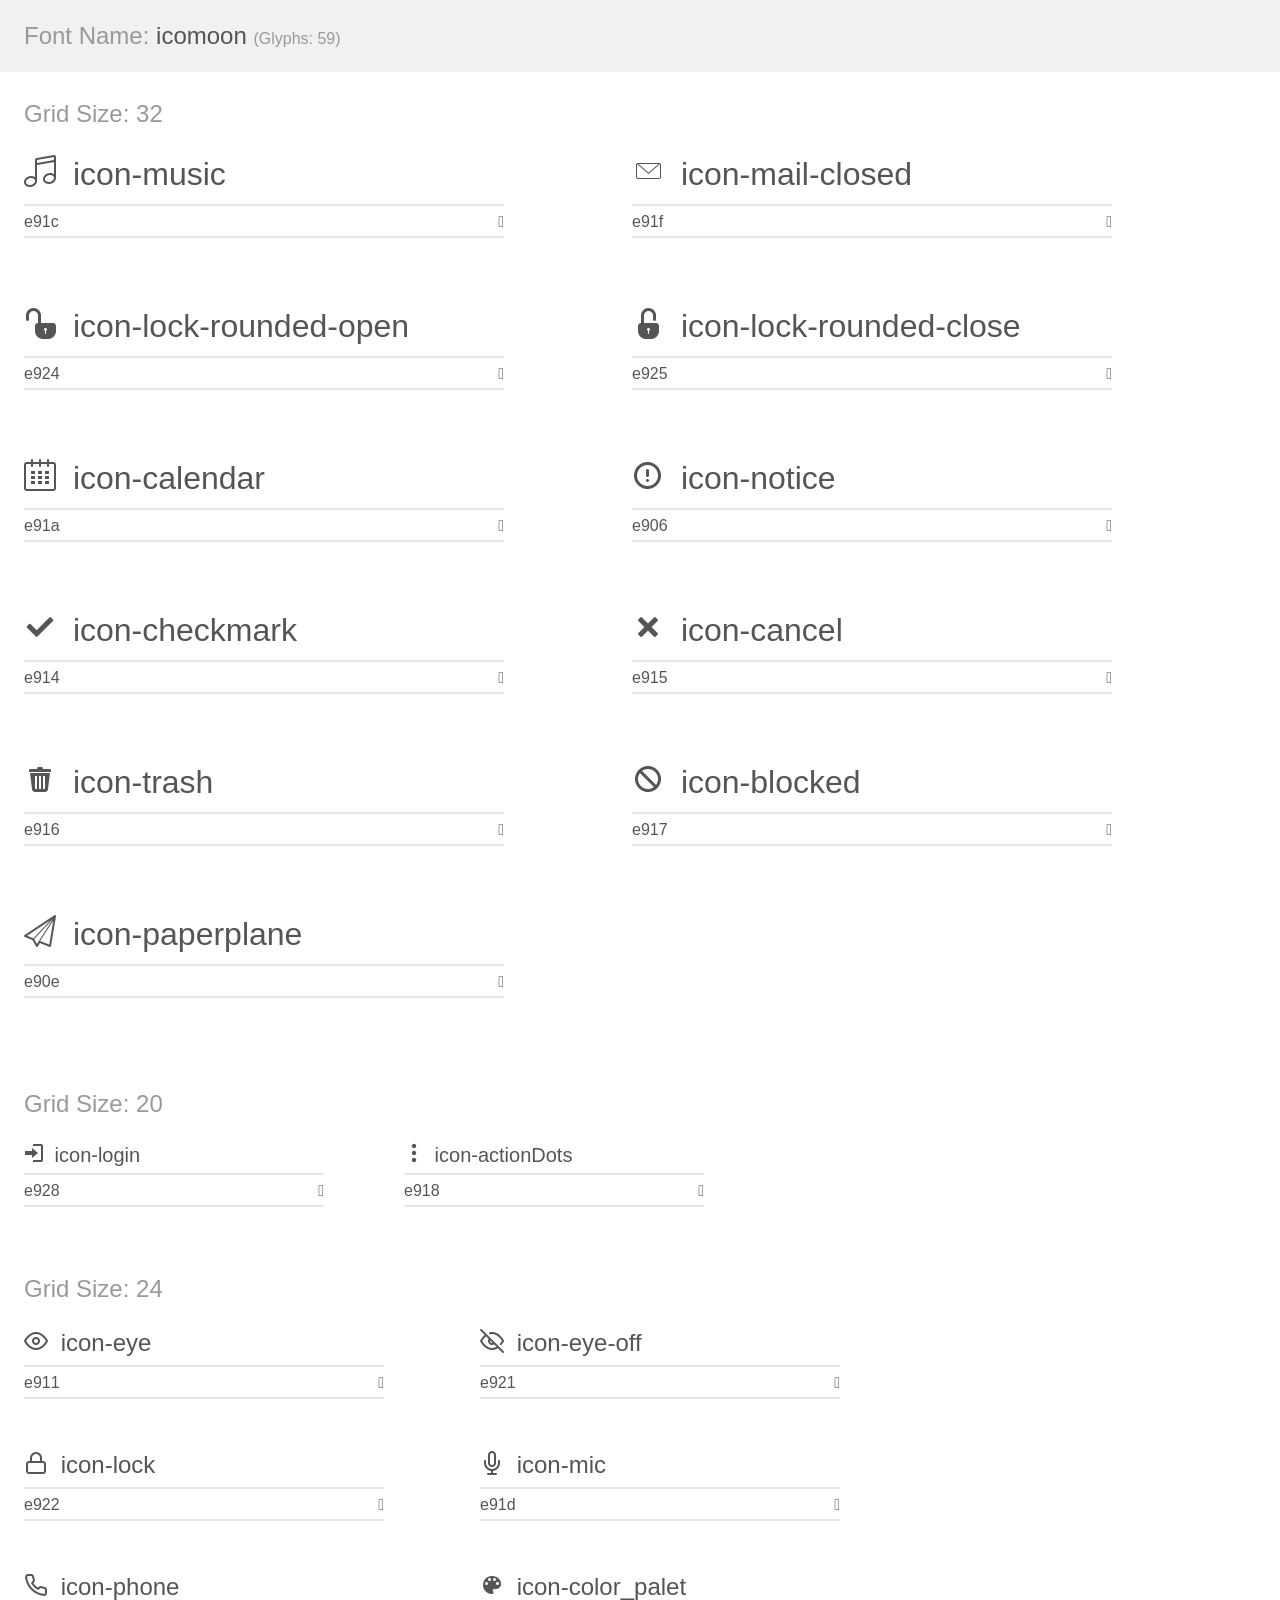
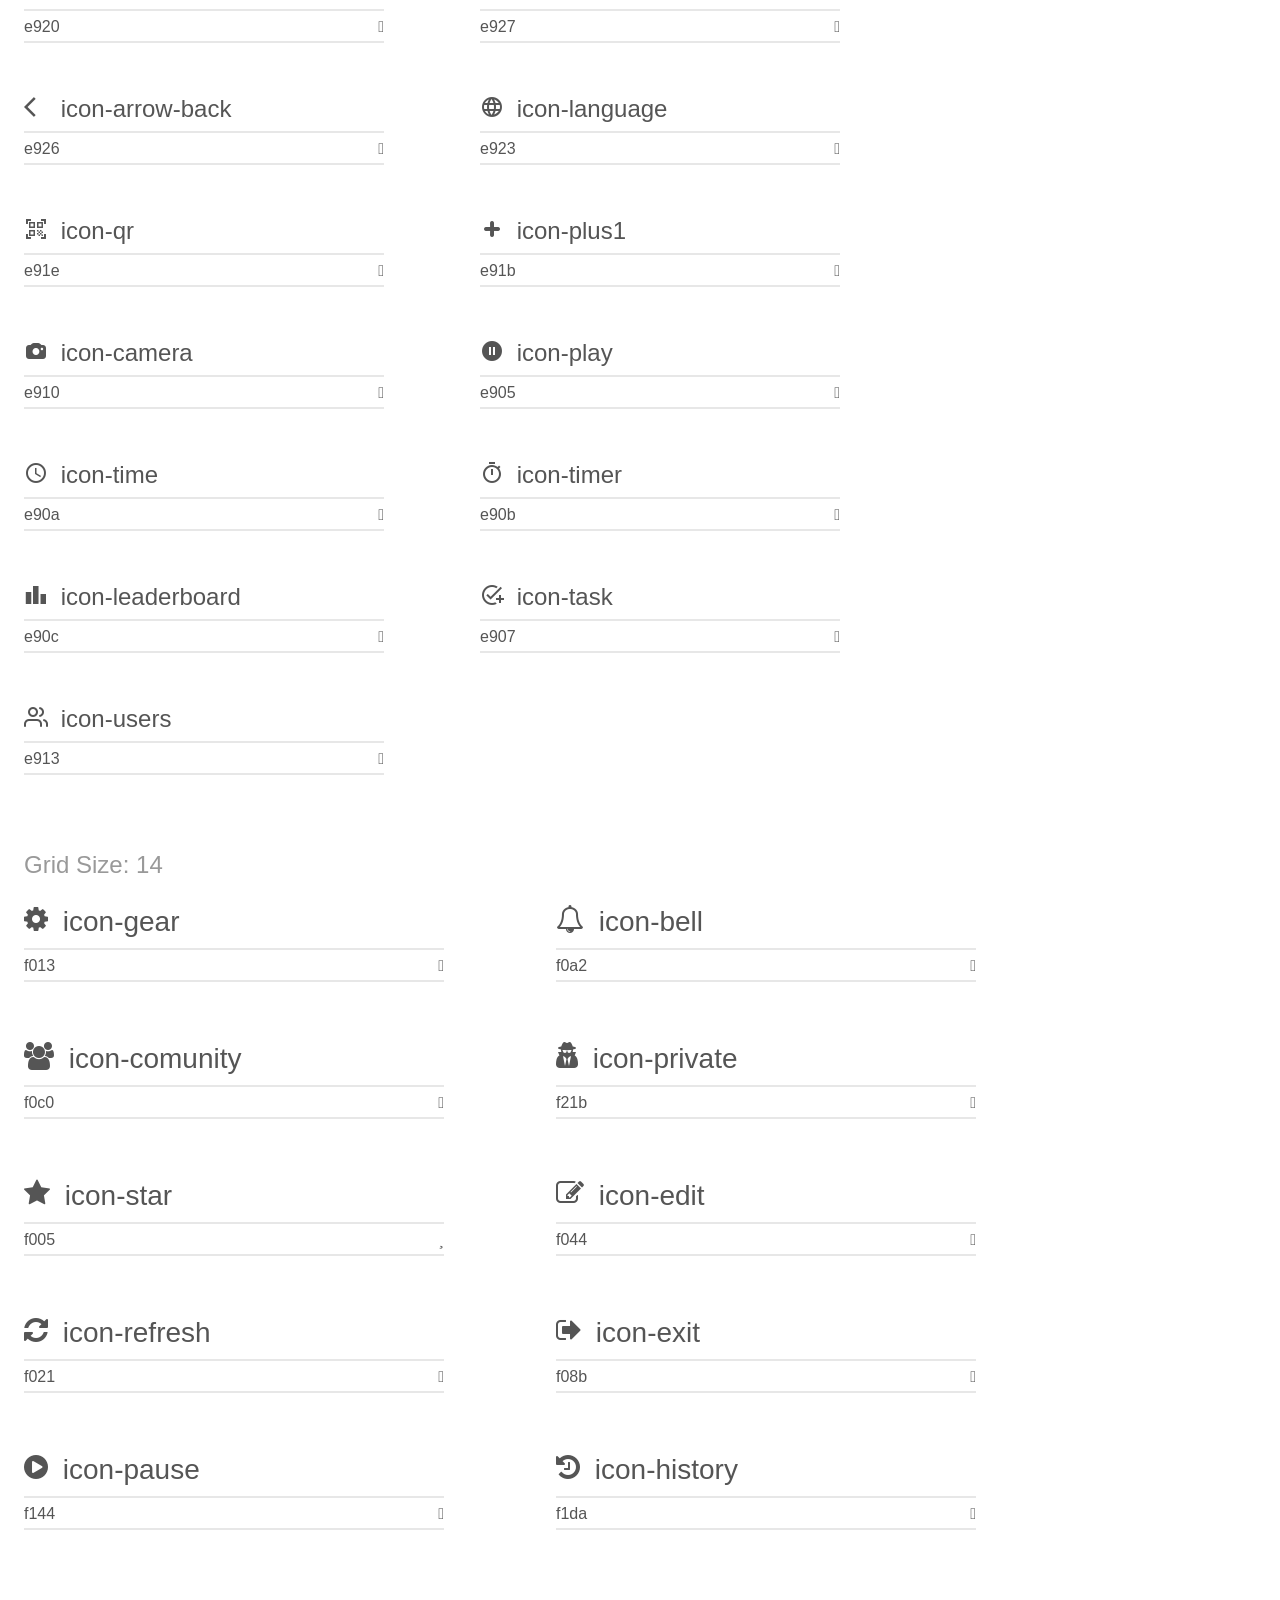
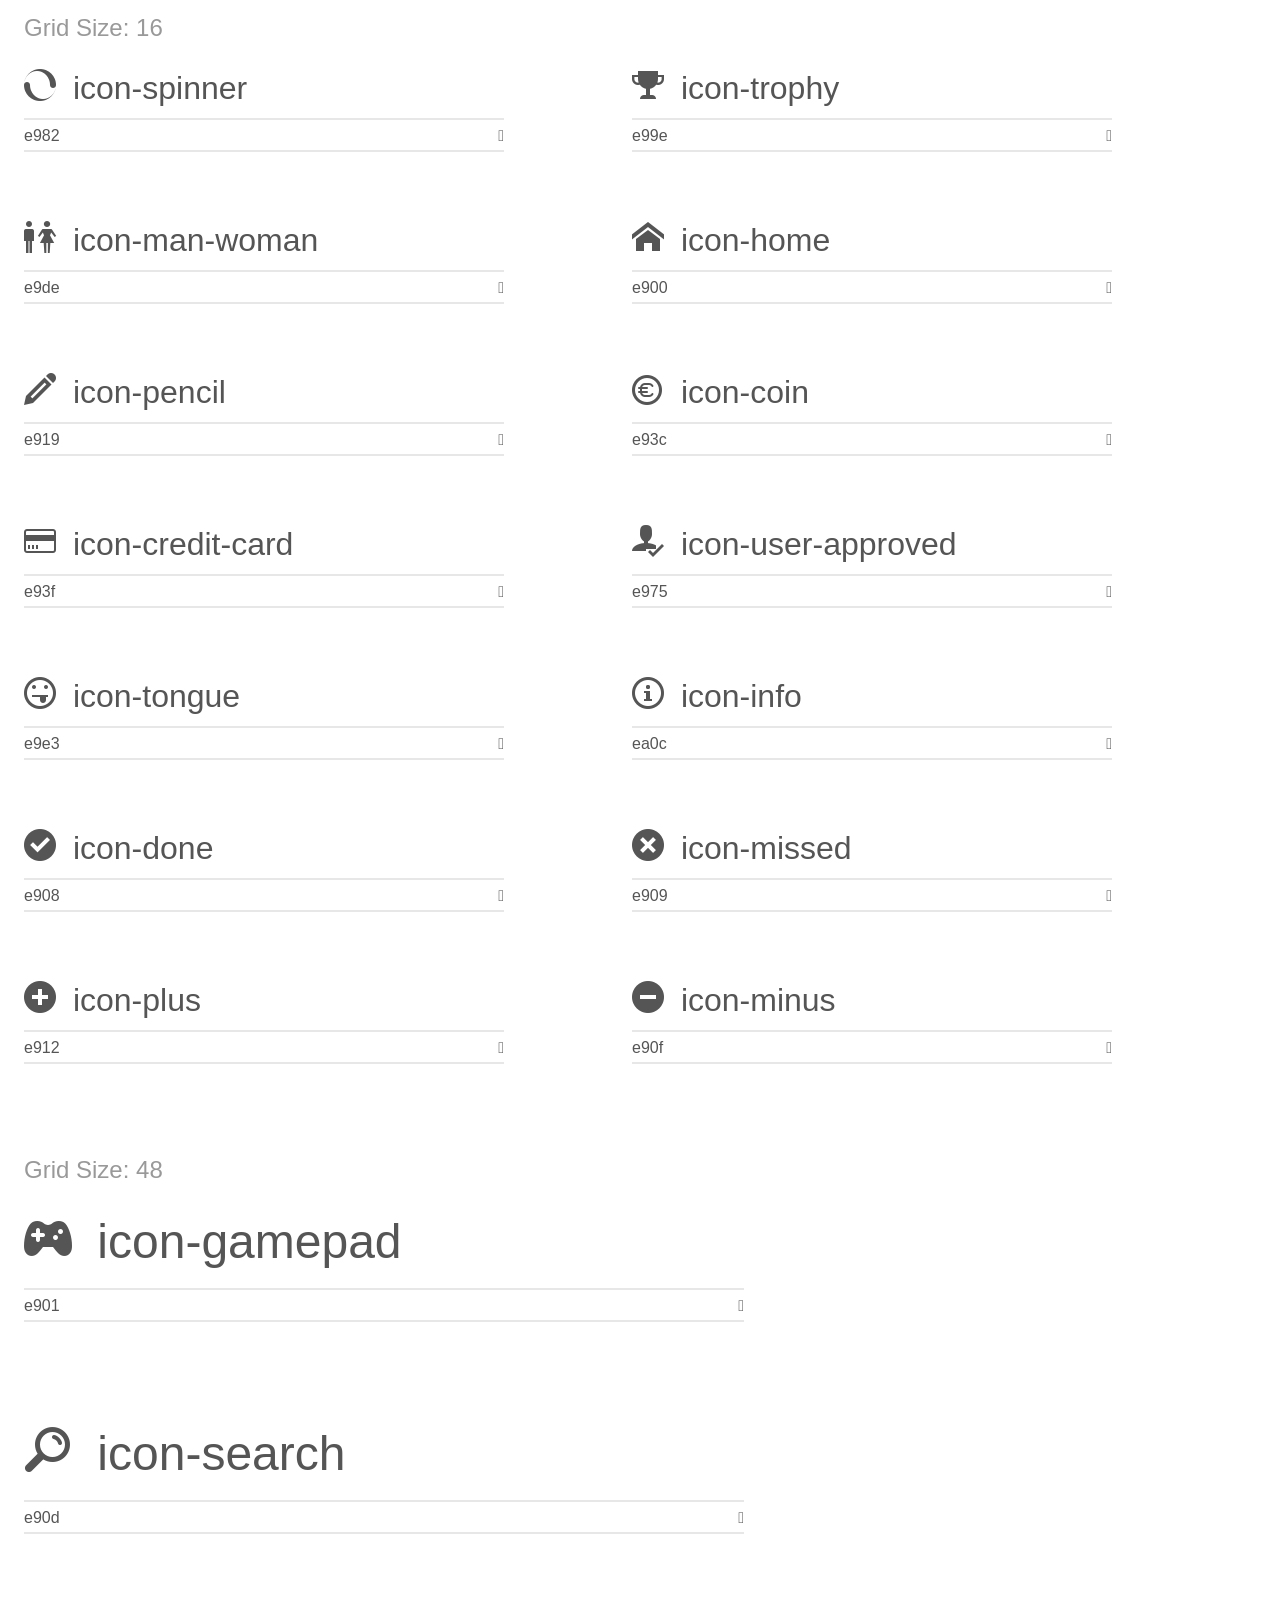
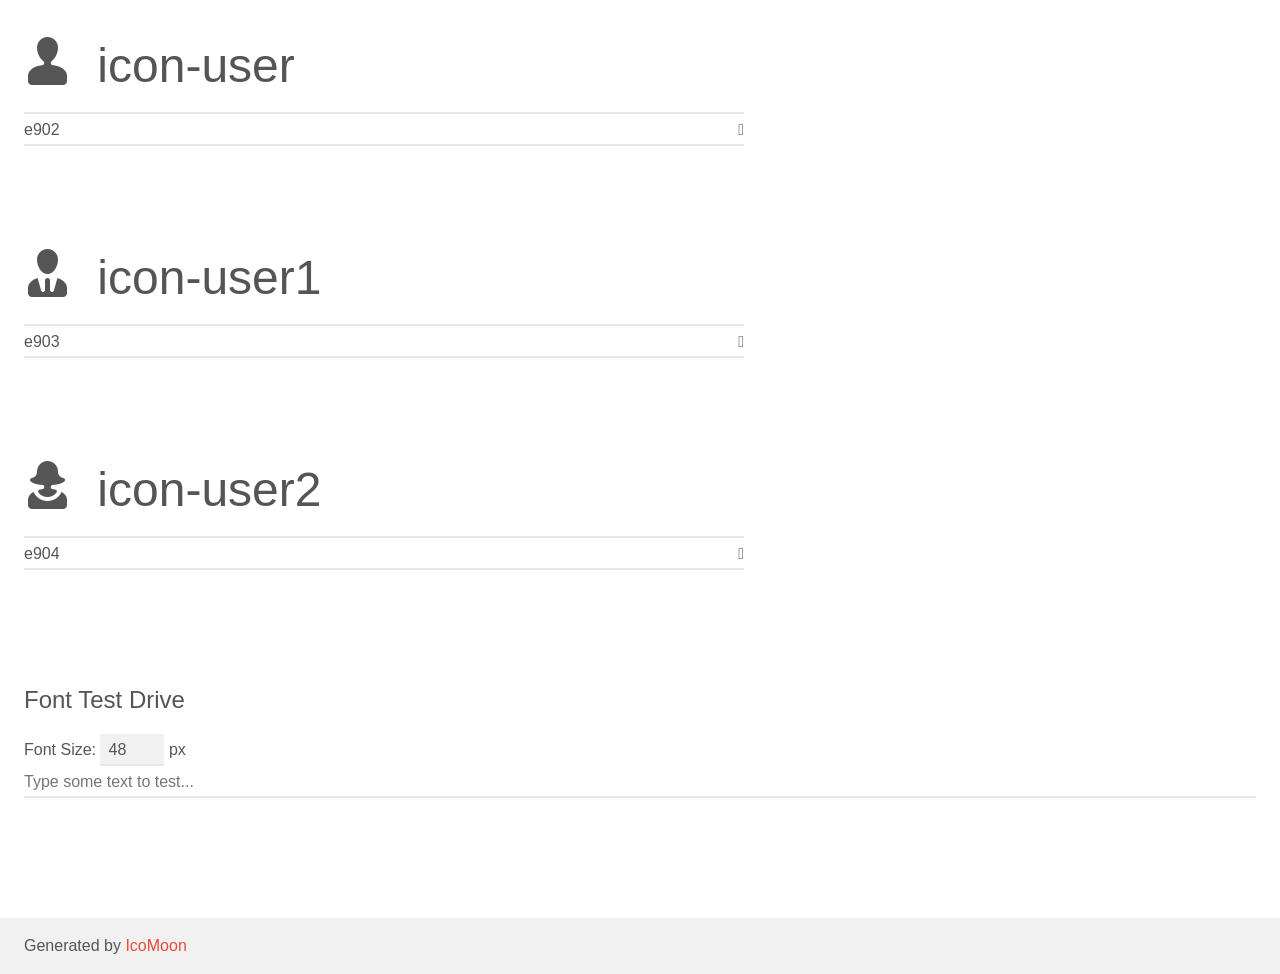
<file: public/YOYO_CSS/assets/icons/demo.html>
<!doctype html>
<html>
<head>
    <meta charset="utf-8">
    <title>IcoMoon Demo</title>
    <meta name="description" content="An Icon Font Generated By IcoMoon.io">
    <meta name="viewport" content="width=device-width, initial-scale=1">
    <link rel="stylesheet" href="demo-files/demo.css">
    <link rel="stylesheet" href="style.css"></head>
<body>
    <div class="bgc1 clearfix">
        <h1 class="mhmm mvm"><span class="fgc1">Font Name:</span> icomoon <small class="fgc1">(Glyphs:&nbsp;59)</small></h1>
    </div>
    <div class="clearfix mhl ptl">
        <h1 class="mvm mtn fgc1">Grid Size: 32</h1>
        <div class="glyph fs1">
            <div class="clearfix bshadow0 pbs">
                <span class="icon-music"></span>
                <span class="mls"> icon-music</span>
            </div>
            <fieldset class="fs0 size1of1 clearfix hidden-false">
                <input type="text" readonly value="e91c" class="unit size1of2" />
                <input type="text" maxlength="1" readonly value="&#xe91c;" class="unitRight size1of2 talign-right" />
            </fieldset>
            <div class="fs0 bshadow0 clearfix hidden-true">
                <span class="unit pvs fgc1">liga: </span>
                <input type="text" readonly value="" class="liga unitRight" />
            </div>
        </div>
        <div class="glyph fs1">
            <div class="clearfix bshadow0 pbs">
                <span class="icon-mail-closed"></span>
                <span class="mls"> icon-mail-closed</span>
            </div>
            <fieldset class="fs0 size1of1 clearfix hidden-false">
                <input type="text" readonly value="e91f" class="unit size1of2" />
                <input type="text" maxlength="1" readonly value="&#xe91f;" class="unitRight size1of2 talign-right" />
            </fieldset>
            <div class="fs0 bshadow0 clearfix hidden-true">
                <span class="unit pvs fgc1">liga: </span>
                <input type="text" readonly value="" class="liga unitRight" />
            </div>
        </div>
        <div class="glyph fs1">
            <div class="clearfix bshadow0 pbs">
                <span class="icon-lock-rounded-open"></span>
                <span class="mls"> icon-lock-rounded-open</span>
            </div>
            <fieldset class="fs0 size1of1 clearfix hidden-false">
                <input type="text" readonly value="e924" class="unit size1of2" />
                <input type="text" maxlength="1" readonly value="&#xe924;" class="unitRight size1of2 talign-right" />
            </fieldset>
            <div class="fs0 bshadow0 clearfix hidden-true">
                <span class="unit pvs fgc1">liga: </span>
                <input type="text" readonly value="" class="liga unitRight" />
            </div>
        </div>
        <div class="glyph fs1">
            <div class="clearfix bshadow0 pbs">
                <span class="icon-lock-rounded-close"></span>
                <span class="mls"> icon-lock-rounded-close</span>
            </div>
            <fieldset class="fs0 size1of1 clearfix hidden-false">
                <input type="text" readonly value="e925" class="unit size1of2" />
                <input type="text" maxlength="1" readonly value="&#xe925;" class="unitRight size1of2 talign-right" />
            </fieldset>
            <div class="fs0 bshadow0 clearfix hidden-true">
                <span class="unit pvs fgc1">liga: </span>
                <input type="text" readonly value="" class="liga unitRight" />
            </div>
        </div>
        <div class="glyph fs1">
            <div class="clearfix bshadow0 pbs">
                <span class="icon-calendar"></span>
                <span class="mls"> icon-calendar</span>
            </div>
            <fieldset class="fs0 size1of1 clearfix hidden-false">
                <input type="text" readonly value="e91a" class="unit size1of2" />
                <input type="text" maxlength="1" readonly value="&#xe91a;" class="unitRight size1of2 talign-right" />
            </fieldset>
            <div class="fs0 bshadow0 clearfix hidden-true">
                <span class="unit pvs fgc1">liga: </span>
                <input type="text" readonly value="" class="liga unitRight" />
            </div>
        </div>
        <div class="glyph fs1">
            <div class="clearfix bshadow0 pbs">
                <span class="icon-notice"></span>
                <span class="mls"> icon-notice</span>
            </div>
            <fieldset class="fs0 size1of1 clearfix hidden-false">
                <input type="text" readonly value="e906" class="unit size1of2" />
                <input type="text" maxlength="1" readonly value="&#xe906;" class="unitRight size1of2 talign-right" />
            </fieldset>
            <div class="fs0 bshadow0 clearfix hidden-true">
                <span class="unit pvs fgc1">liga: </span>
                <input type="text" readonly value="" class="liga unitRight" />
            </div>
        </div>
        <div class="glyph fs1">
            <div class="clearfix bshadow0 pbs">
                <span class="icon-checkmark"></span>
                <span class="mls"> icon-checkmark</span>
            </div>
            <fieldset class="fs0 size1of1 clearfix hidden-false">
                <input type="text" readonly value="e914" class="unit size1of2" />
                <input type="text" maxlength="1" readonly value="&#xe914;" class="unitRight size1of2 talign-right" />
            </fieldset>
            <div class="fs0 bshadow0 clearfix hidden-true">
                <span class="unit pvs fgc1">liga: </span>
                <input type="text" readonly value="" class="liga unitRight" />
            </div>
        </div>
        <div class="glyph fs1">
            <div class="clearfix bshadow0 pbs">
                <span class="icon-cancel"></span>
                <span class="mls"> icon-cancel</span>
            </div>
            <fieldset class="fs0 size1of1 clearfix hidden-false">
                <input type="text" readonly value="e915" class="unit size1of2" />
                <input type="text" maxlength="1" readonly value="&#xe915;" class="unitRight size1of2 talign-right" />
            </fieldset>
            <div class="fs0 bshadow0 clearfix hidden-true">
                <span class="unit pvs fgc1">liga: </span>
                <input type="text" readonly value="" class="liga unitRight" />
            </div>
        </div>
        <div class="glyph fs1">
            <div class="clearfix bshadow0 pbs">
                <span class="icon-trash"></span>
                <span class="mls"> icon-trash</span>
            </div>
            <fieldset class="fs0 size1of1 clearfix hidden-false">
                <input type="text" readonly value="e916" class="unit size1of2" />
                <input type="text" maxlength="1" readonly value="&#xe916;" class="unitRight size1of2 talign-right" />
            </fieldset>
            <div class="fs0 bshadow0 clearfix hidden-true">
                <span class="unit pvs fgc1">liga: </span>
                <input type="text" readonly value="" class="liga unitRight" />
            </div>
        </div>
        <div class="glyph fs1">
            <div class="clearfix bshadow0 pbs">
                <span class="icon-blocked"></span>
                <span class="mls"> icon-blocked</span>
            </div>
            <fieldset class="fs0 size1of1 clearfix hidden-false">
                <input type="text" readonly value="e917" class="unit size1of2" />
                <input type="text" maxlength="1" readonly value="&#xe917;" class="unitRight size1of2 talign-right" />
            </fieldset>
            <div class="fs0 bshadow0 clearfix hidden-true">
                <span class="unit pvs fgc1">liga: </span>
                <input type="text" readonly value="" class="liga unitRight" />
            </div>
        </div>
        <div class="glyph fs1">
            <div class="clearfix bshadow0 pbs">
                <span class="icon-paperplane"></span>
                <span class="mls"> icon-paperplane</span>
            </div>
            <fieldset class="fs0 size1of1 clearfix hidden-false">
                <input type="text" readonly value="e90e" class="unit size1of2" />
                <input type="text" maxlength="1" readonly value="&#xe90e;" class="unitRight size1of2 talign-right" />
            </fieldset>
            <div class="fs0 bshadow0 clearfix hidden-true">
                <span class="unit pvs fgc1">liga: </span>
                <input type="text" readonly value="" class="liga unitRight" />
            </div>
        </div>
    </div>
    <div class="clearfix mhl ptl">
        <h1 class="mvm mtn fgc1">Grid Size: 20</h1>
        <div class="glyph fs2">
            <div class="clearfix bshadow0 pbs">
                <span class="icon-login"></span>
                <span class="mls"> icon-login</span>
            </div>
            <fieldset class="fs0 size1of1 clearfix hidden-false">
                <input type="text" readonly value="e928" class="unit size1of2" />
                <input type="text" maxlength="1" readonly value="&#xe928;" class="unitRight size1of2 talign-right" />
            </fieldset>
            <div class="fs0 bshadow0 clearfix hidden-true">
                <span class="unit pvs fgc1">liga: </span>
                <input type="text" readonly value="" class="liga unitRight" />
            </div>
        </div>
        <div class="glyph fs2">
            <div class="clearfix bshadow0 pbs">
                <span class="icon-actionDots"></span>
                <span class="mls"> icon-actionDots</span>
            </div>
            <fieldset class="fs0 size1of1 clearfix hidden-false">
                <input type="text" readonly value="e918" class="unit size1of2" />
                <input type="text" maxlength="1" readonly value="&#xe918;" class="unitRight size1of2 talign-right" />
            </fieldset>
            <div class="fs0 bshadow0 clearfix hidden-true">
                <span class="unit pvs fgc1">liga: </span>
                <input type="text" readonly value="" class="liga unitRight" />
            </div>
        </div>
    </div>
    <div class="clearfix mhl ptl">
        <h1 class="mvm mtn fgc1">Grid Size: 24</h1>
        <div class="glyph fs3">
            <div class="clearfix bshadow0 pbs">
                <span class="icon-eye"></span>
                <span class="mls"> icon-eye</span>
            </div>
            <fieldset class="fs0 size1of1 clearfix hidden-false">
                <input type="text" readonly value="e911" class="unit size1of2" />
                <input type="text" maxlength="1" readonly value="&#xe911;" class="unitRight size1of2 talign-right" />
            </fieldset>
            <div class="fs0 bshadow0 clearfix hidden-true">
                <span class="unit pvs fgc1">liga: </span>
                <input type="text" readonly value="" class="liga unitRight" />
            </div>
        </div>
        <div class="glyph fs3">
            <div class="clearfix bshadow0 pbs">
                <span class="icon-eye-off"></span>
                <span class="mls"> icon-eye-off</span>
            </div>
            <fieldset class="fs0 size1of1 clearfix hidden-false">
                <input type="text" readonly value="e921" class="unit size1of2" />
                <input type="text" maxlength="1" readonly value="&#xe921;" class="unitRight size1of2 talign-right" />
            </fieldset>
            <div class="fs0 bshadow0 clearfix hidden-true">
                <span class="unit pvs fgc1">liga: </span>
                <input type="text" readonly value="" class="liga unitRight" />
            </div>
        </div>
        <div class="glyph fs3">
            <div class="clearfix bshadow0 pbs">
                <span class="icon-lock"></span>
                <span class="mls"> icon-lock</span>
            </div>
            <fieldset class="fs0 size1of1 clearfix hidden-false">
                <input type="text" readonly value="e922" class="unit size1of2" />
                <input type="text" maxlength="1" readonly value="&#xe922;" class="unitRight size1of2 talign-right" />
            </fieldset>
            <div class="fs0 bshadow0 clearfix hidden-true">
                <span class="unit pvs fgc1">liga: </span>
                <input type="text" readonly value="" class="liga unitRight" />
            </div>
        </div>
        <div class="glyph fs3">
            <div class="clearfix bshadow0 pbs">
                <span class="icon-mic"></span>
                <span class="mls"> icon-mic</span>
            </div>
            <fieldset class="fs0 size1of1 clearfix hidden-false">
                <input type="text" readonly value="e91d" class="unit size1of2" />
                <input type="text" maxlength="1" readonly value="&#xe91d;" class="unitRight size1of2 talign-right" />
            </fieldset>
            <div class="fs0 bshadow0 clearfix hidden-true">
                <span class="unit pvs fgc1">liga: </span>
                <input type="text" readonly value="" class="liga unitRight" />
            </div>
        </div>
        <div class="glyph fs3">
            <div class="clearfix bshadow0 pbs">
                <span class="icon-phone"></span>
                <span class="mls"> icon-phone</span>
            </div>
            <fieldset class="fs0 size1of1 clearfix hidden-false">
                <input type="text" readonly value="e920" class="unit size1of2" />
                <input type="text" maxlength="1" readonly value="&#xe920;" class="unitRight size1of2 talign-right" />
            </fieldset>
            <div class="fs0 bshadow0 clearfix hidden-true">
                <span class="unit pvs fgc1">liga: </span>
                <input type="text" readonly value="" class="liga unitRight" />
            </div>
        </div>
        <div class="glyph fs3">
            <div class="clearfix bshadow0 pbs">
                <span class="icon-color_palet"></span>
                <span class="mls"> icon-color_palet</span>
            </div>
            <fieldset class="fs0 size1of1 clearfix hidden-false">
                <input type="text" readonly value="e927" class="unit size1of2" />
                <input type="text" maxlength="1" readonly value="&#xe927;" class="unitRight size1of2 talign-right" />
            </fieldset>
            <div class="fs0 bshadow0 clearfix hidden-true">
                <span class="unit pvs fgc1">liga: </span>
                <input type="text" readonly value="color_lens, palette" class="liga unitRight" />
            </div>
        </div>
        <div class="glyph fs3">
            <div class="clearfix bshadow0 pbs">
                <span class="icon-arrow-back"></span>
                <span class="mls"> icon-arrow-back</span>
            </div>
            <fieldset class="fs0 size1of1 clearfix hidden-false">
                <input type="text" readonly value="e926" class="unit size1of2" />
                <input type="text" maxlength="1" readonly value="&#xe926;" class="unitRight size1of2 talign-right" />
            </fieldset>
            <div class="fs0 bshadow0 clearfix hidden-true">
                <span class="unit pvs fgc1">liga: </span>
                <input type="text" readonly value="arrow_back_ios" class="liga unitRight" />
            </div>
        </div>
        <div class="glyph fs3">
            <div class="clearfix bshadow0 pbs">
                <span class="icon-language"></span>
                <span class="mls"> icon-language</span>
            </div>
            <fieldset class="fs0 size1of1 clearfix hidden-false">
                <input type="text" readonly value="e923" class="unit size1of2" />
                <input type="text" maxlength="1" readonly value="&#xe923;" class="unitRight size1of2 talign-right" />
            </fieldset>
            <div class="fs0 bshadow0 clearfix hidden-true">
                <span class="unit pvs fgc1">liga: </span>
                <input type="text" readonly value="language" class="liga unitRight" />
            </div>
        </div>
        <div class="glyph fs3">
            <div class="clearfix bshadow0 pbs">
                <span class="icon-qr"></span>
                <span class="mls"> icon-qr</span>
            </div>
            <fieldset class="fs0 size1of1 clearfix hidden-false">
                <input type="text" readonly value="e91e" class="unit size1of2" />
                <input type="text" maxlength="1" readonly value="&#xe91e;" class="unitRight size1of2 talign-right" />
            </fieldset>
            <div class="fs0 bshadow0 clearfix hidden-true">
                <span class="unit pvs fgc1">liga: </span>
                <input type="text" readonly value="qr_code_scanner" class="liga unitRight" />
            </div>
        </div>
        <div class="glyph fs3">
            <div class="clearfix bshadow0 pbs">
                <span class="icon-plus1"></span>
                <span class="mls"> icon-plus1</span>
            </div>
            <fieldset class="fs0 size1of1 clearfix hidden-false">
                <input type="text" readonly value="e91b" class="unit size1of2" />
                <input type="text" maxlength="1" readonly value="&#xe91b;" class="unitRight size1of2 talign-right" />
            </fieldset>
            <div class="fs0 bshadow0 clearfix hidden-true">
                <span class="unit pvs fgc1">liga: </span>
                <input type="text" readonly value="" class="liga unitRight" />
            </div>
        </div>
        <div class="glyph fs3">
            <div class="clearfix bshadow0 pbs">
                <span class="icon-camera"></span>
                <span class="mls"> icon-camera</span>
            </div>
            <fieldset class="fs0 size1of1 clearfix hidden-false">
                <input type="text" readonly value="e910" class="unit size1of2" />
                <input type="text" maxlength="1" readonly value="&#xe910;" class="unitRight size1of2 talign-right" />
            </fieldset>
            <div class="fs0 bshadow0 clearfix hidden-true">
                <span class="unit pvs fgc1">liga: </span>
                <input type="text" readonly value="" class="liga unitRight" />
            </div>
        </div>
        <div class="glyph fs3">
            <div class="clearfix bshadow0 pbs">
                <span class="icon-play"></span>
                <span class="mls"> icon-play</span>
            </div>
            <fieldset class="fs0 size1of1 clearfix hidden-false">
                <input type="text" readonly value="e905" class="unit size1of2" />
                <input type="text" maxlength="1" readonly value="&#xe905;" class="unitRight size1of2 talign-right" />
            </fieldset>
            <div class="fs0 bshadow0 clearfix hidden-true">
                <span class="unit pvs fgc1">liga: </span>
                <input type="text" readonly value="pause_circle_filled" class="liga unitRight" />
            </div>
        </div>
        <div class="glyph fs3">
            <div class="clearfix bshadow0 pbs">
                <span class="icon-time"></span>
                <span class="mls"> icon-time</span>
            </div>
            <fieldset class="fs0 size1of1 clearfix hidden-false">
                <input type="text" readonly value="e90a" class="unit size1of2" />
                <input type="text" maxlength="1" readonly value="&#xe90a;" class="unitRight size1of2 talign-right" />
            </fieldset>
            <div class="fs0 bshadow0 clearfix hidden-true">
                <span class="unit pvs fgc1">liga: </span>
                <input type="text" readonly value="access_time, query_builder, schedule" class="liga unitRight" />
            </div>
        </div>
        <div class="glyph fs3">
            <div class="clearfix bshadow0 pbs">
                <span class="icon-timer"></span>
                <span class="mls"> icon-timer</span>
            </div>
            <fieldset class="fs0 size1of1 clearfix hidden-false">
                <input type="text" readonly value="e90b" class="unit size1of2" />
                <input type="text" maxlength="1" readonly value="&#xe90b;" class="unitRight size1of2 talign-right" />
            </fieldset>
            <div class="fs0 bshadow0 clearfix hidden-true">
                <span class="unit pvs fgc1">liga: </span>
                <input type="text" readonly value="timer" class="liga unitRight" />
            </div>
        </div>
        <div class="glyph fs3">
            <div class="clearfix bshadow0 pbs">
                <span class="icon-leaderboard"></span>
                <span class="mls"> icon-leaderboard</span>
            </div>
            <fieldset class="fs0 size1of1 clearfix hidden-false">
                <input type="text" readonly value="e90c" class="unit size1of2" />
                <input type="text" maxlength="1" readonly value="&#xe90c;" class="unitRight size1of2 talign-right" />
            </fieldset>
            <div class="fs0 bshadow0 clearfix hidden-true">
                <span class="unit pvs fgc1">liga: </span>
                <input type="text" readonly value="leaderboard" class="liga unitRight" />
            </div>
        </div>
        <div class="glyph fs3">
            <div class="clearfix bshadow0 pbs">
                <span class="icon-task"></span>
                <span class="mls"> icon-task</span>
            </div>
            <fieldset class="fs0 size1of1 clearfix hidden-false">
                <input type="text" readonly value="e907" class="unit size1of2" />
                <input type="text" maxlength="1" readonly value="&#xe907;" class="unitRight size1of2 talign-right" />
            </fieldset>
            <div class="fs0 bshadow0 clearfix hidden-true">
                <span class="unit pvs fgc1">liga: </span>
                <input type="text" readonly value="add_task" class="liga unitRight" />
            </div>
        </div>
        <div class="glyph fs3">
            <div class="clearfix bshadow0 pbs">
                <span class="icon-users"></span>
                <span class="mls"> icon-users</span>
            </div>
            <fieldset class="fs0 size1of1 clearfix hidden-false">
                <input type="text" readonly value="e913" class="unit size1of2" />
                <input type="text" maxlength="1" readonly value="&#xe913;" class="unitRight size1of2 talign-right" />
            </fieldset>
            <div class="fs0 bshadow0 clearfix hidden-true">
                <span class="unit pvs fgc1">liga: </span>
                <input type="text" readonly value="" class="liga unitRight" />
            </div>
        </div>
    </div>
    <div class="clearfix mhl ptl">
        <h1 class="mvm mtn fgc1">Grid Size: 14</h1>
        <div class="glyph fs4">
            <div class="clearfix bshadow0 pbs">
                <span class="icon-gear"></span>
                <span class="mls"> icon-gear</span>
            </div>
            <fieldset class="fs0 size1of1 clearfix hidden-false">
                <input type="text" readonly value="f013" class="unit size1of2" />
                <input type="text" maxlength="1" readonly value="&#xf013;" class="unitRight size1of2 talign-right" />
            </fieldset>
            <div class="fs0 bshadow0 clearfix hidden-true">
                <span class="unit pvs fgc1">liga: </span>
                <input type="text" readonly value="" class="liga unitRight" />
            </div>
        </div>
        <div class="glyph fs4">
            <div class="clearfix bshadow0 pbs">
                <span class="icon-bell"></span>
                <span class="mls"> icon-bell</span>
            </div>
            <fieldset class="fs0 size1of1 clearfix hidden-false">
                <input type="text" readonly value="f0a2" class="unit size1of2" />
                <input type="text" maxlength="1" readonly value="&#xf0a2;" class="unitRight size1of2 talign-right" />
            </fieldset>
            <div class="fs0 bshadow0 clearfix hidden-true">
                <span class="unit pvs fgc1">liga: </span>
                <input type="text" readonly value="" class="liga unitRight" />
            </div>
        </div>
        <div class="glyph fs4">
            <div class="clearfix bshadow0 pbs">
                <span class="icon-comunity"></span>
                <span class="mls"> icon-comunity</span>
            </div>
            <fieldset class="fs0 size1of1 clearfix hidden-false">
                <input type="text" readonly value="f0c0" class="unit size1of2" />
                <input type="text" maxlength="1" readonly value="&#xf0c0;" class="unitRight size1of2 talign-right" />
            </fieldset>
            <div class="fs0 bshadow0 clearfix hidden-true">
                <span class="unit pvs fgc1">liga: </span>
                <input type="text" readonly value="" class="liga unitRight" />
            </div>
        </div>
        <div class="glyph fs4">
            <div class="clearfix bshadow0 pbs">
                <span class="icon-private"></span>
                <span class="mls"> icon-private</span>
            </div>
            <fieldset class="fs0 size1of1 clearfix hidden-false">
                <input type="text" readonly value="f21b" class="unit size1of2" />
                <input type="text" maxlength="1" readonly value="&#xf21b;" class="unitRight size1of2 talign-right" />
            </fieldset>
            <div class="fs0 bshadow0 clearfix hidden-true">
                <span class="unit pvs fgc1">liga: </span>
                <input type="text" readonly value="" class="liga unitRight" />
            </div>
        </div>
        <div class="glyph fs4">
            <div class="clearfix bshadow0 pbs">
                <span class="icon-star"></span>
                <span class="mls"> icon-star</span>
            </div>
            <fieldset class="fs0 size1of1 clearfix hidden-false">
                <input type="text" readonly value="f005" class="unit size1of2" />
                <input type="text" maxlength="1" readonly value="&#xf005;" class="unitRight size1of2 talign-right" />
            </fieldset>
            <div class="fs0 bshadow0 clearfix hidden-true">
                <span class="unit pvs fgc1">liga: </span>
                <input type="text" readonly value="" class="liga unitRight" />
            </div>
        </div>
        <div class="glyph fs4">
            <div class="clearfix bshadow0 pbs">
                <span class="icon-edit"></span>
                <span class="mls"> icon-edit</span>
            </div>
            <fieldset class="fs0 size1of1 clearfix hidden-false">
                <input type="text" readonly value="f044" class="unit size1of2" />
                <input type="text" maxlength="1" readonly value="&#xf044;" class="unitRight size1of2 talign-right" />
            </fieldset>
            <div class="fs0 bshadow0 clearfix hidden-true">
                <span class="unit pvs fgc1">liga: </span>
                <input type="text" readonly value="" class="liga unitRight" />
            </div>
        </div>
        <div class="glyph fs4">
            <div class="clearfix bshadow0 pbs">
                <span class="icon-refresh"></span>
                <span class="mls"> icon-refresh</span>
            </div>
            <fieldset class="fs0 size1of1 clearfix hidden-false">
                <input type="text" readonly value="f021" class="unit size1of2" />
                <input type="text" maxlength="1" readonly value="&#xf021;" class="unitRight size1of2 talign-right" />
            </fieldset>
            <div class="fs0 bshadow0 clearfix hidden-true">
                <span class="unit pvs fgc1">liga: </span>
                <input type="text" readonly value="" class="liga unitRight" />
            </div>
        </div>
        <div class="glyph fs4">
            <div class="clearfix bshadow0 pbs">
                <span class="icon-exit"></span>
                <span class="mls"> icon-exit</span>
            </div>
            <fieldset class="fs0 size1of1 clearfix hidden-false">
                <input type="text" readonly value="f08b" class="unit size1of2" />
                <input type="text" maxlength="1" readonly value="&#xf08b;" class="unitRight size1of2 talign-right" />
            </fieldset>
            <div class="fs0 bshadow0 clearfix hidden-true">
                <span class="unit pvs fgc1">liga: </span>
                <input type="text" readonly value="" class="liga unitRight" />
            </div>
        </div>
        <div class="glyph fs4">
            <div class="clearfix bshadow0 pbs">
                <span class="icon-pause"></span>
                <span class="mls"> icon-pause</span>
            </div>
            <fieldset class="fs0 size1of1 clearfix hidden-false">
                <input type="text" readonly value="f144" class="unit size1of2" />
                <input type="text" maxlength="1" readonly value="&#xf144;" class="unitRight size1of2 talign-right" />
            </fieldset>
            <div class="fs0 bshadow0 clearfix hidden-true">
                <span class="unit pvs fgc1">liga: </span>
                <input type="text" readonly value="" class="liga unitRight" />
            </div>
        </div>
        <div class="glyph fs4">
            <div class="clearfix bshadow0 pbs">
                <span class="icon-history"></span>
                <span class="mls"> icon-history</span>
            </div>
            <fieldset class="fs0 size1of1 clearfix hidden-false">
                <input type="text" readonly value="f1da" class="unit size1of2" />
                <input type="text" maxlength="1" readonly value="&#xf1da;" class="unitRight size1of2 talign-right" />
            </fieldset>
            <div class="fs0 bshadow0 clearfix hidden-true">
                <span class="unit pvs fgc1">liga: </span>
                <input type="text" readonly value="" class="liga unitRight" />
            </div>
        </div>
    </div>
    <div class="clearfix mhl ptl">
        <h1 class="mvm mtn fgc1">Grid Size: 16</h1>
        <div class="glyph fs5">
            <div class="clearfix bshadow0 pbs">
                <span class="icon-spinner"></span>
                <span class="mls"> icon-spinner</span>
            </div>
            <fieldset class="fs0 size1of1 clearfix hidden-false">
                <input type="text" readonly value="e982" class="unit size1of2" />
                <input type="text" maxlength="1" readonly value="&#xe982;" class="unitRight size1of2 talign-right" />
            </fieldset>
            <div class="fs0 bshadow0 clearfix hidden-true">
                <span class="unit pvs fgc1">liga: </span>
                <input type="text" readonly value="spinner9, loading10" class="liga unitRight" />
            </div>
        </div>
        <div class="glyph fs5">
            <div class="clearfix bshadow0 pbs">
                <span class="icon-trophy"></span>
                <span class="mls"> icon-trophy</span>
            </div>
            <fieldset class="fs0 size1of1 clearfix hidden-false">
                <input type="text" readonly value="e99e" class="unit size1of2" />
                <input type="text" maxlength="1" readonly value="&#xe99e;" class="unitRight size1of2 talign-right" />
            </fieldset>
            <div class="fs0 bshadow0 clearfix hidden-true">
                <span class="unit pvs fgc1">liga: </span>
                <input type="text" readonly value="trophy, cup" class="liga unitRight" />
            </div>
        </div>
        <div class="glyph fs5">
            <div class="clearfix bshadow0 pbs">
                <span class="icon-man-woman"></span>
                <span class="mls"> icon-man-woman</span>
            </div>
            <fieldset class="fs0 size1of1 clearfix hidden-false">
                <input type="text" readonly value="e9de" class="unit size1of2" />
                <input type="text" maxlength="1" readonly value="&#xe9de;" class="unitRight size1of2 talign-right" />
            </fieldset>
            <div class="fs0 bshadow0 clearfix hidden-true">
                <span class="unit pvs fgc1">liga: </span>
                <input type="text" readonly value="man-woman, toilet" class="liga unitRight" />
            </div>
        </div>
        <div class="glyph fs5">
            <div class="clearfix bshadow0 pbs">
                <span class="icon-home"></span>
                <span class="mls"> icon-home</span>
            </div>
            <fieldset class="fs0 size1of1 clearfix hidden-false">
                <input type="text" readonly value="e900" class="unit size1of2" />
                <input type="text" maxlength="1" readonly value="&#xe900;" class="unitRight size1of2 talign-right" />
            </fieldset>
            <div class="fs0 bshadow0 clearfix hidden-true">
                <span class="unit pvs fgc1">liga: </span>
                <input type="text" readonly value="home, house" class="liga unitRight" />
            </div>
        </div>
        <div class="glyph fs5">
            <div class="clearfix bshadow0 pbs">
                <span class="icon-pencil"></span>
                <span class="mls"> icon-pencil</span>
            </div>
            <fieldset class="fs0 size1of1 clearfix hidden-false">
                <input type="text" readonly value="e919" class="unit size1of2" />
                <input type="text" maxlength="1" readonly value="&#xe919;" class="unitRight size1of2 talign-right" />
            </fieldset>
            <div class="fs0 bshadow0 clearfix hidden-true">
                <span class="unit pvs fgc1">liga: </span>
                <input type="text" readonly value="pencil, write" class="liga unitRight" />
            </div>
        </div>
        <div class="glyph fs5">
            <div class="clearfix bshadow0 pbs">
                <span class="icon-coin"></span>
                <span class="mls"> icon-coin</span>
            </div>
            <fieldset class="fs0 size1of1 clearfix hidden-false">
                <input type="text" readonly value="e93c" class="unit size1of2" />
                <input type="text" maxlength="1" readonly value="&#xe93c;" class="unitRight size1of2 talign-right" />
            </fieldset>
            <div class="fs0 bshadow0 clearfix hidden-true">
                <span class="unit pvs fgc1">liga: </span>
                <input type="text" readonly value="coin-euro, money2" class="liga unitRight" />
            </div>
        </div>
        <div class="glyph fs5">
            <div class="clearfix bshadow0 pbs">
                <span class="icon-credit-card"></span>
                <span class="mls"> icon-credit-card</span>
            </div>
            <fieldset class="fs0 size1of1 clearfix hidden-false">
                <input type="text" readonly value="e93f" class="unit size1of2" />
                <input type="text" maxlength="1" readonly value="&#xe93f;" class="unitRight size1of2 talign-right" />
            </fieldset>
            <div class="fs0 bshadow0 clearfix hidden-true">
                <span class="unit pvs fgc1">liga: </span>
                <input type="text" readonly value="credit-card, money5" class="liga unitRight" />
            </div>
        </div>
        <div class="glyph fs5">
            <div class="clearfix bshadow0 pbs">
                <span class="icon-user-approved"></span>
                <span class="mls"> icon-user-approved</span>
            </div>
            <fieldset class="fs0 size1of1 clearfix hidden-false">
                <input type="text" readonly value="e975" class="unit size1of2" />
                <input type="text" maxlength="1" readonly value="&#xe975;" class="unitRight size1of2 talign-right" />
            </fieldset>
            <div class="fs0 bshadow0 clearfix hidden-true">
                <span class="unit pvs fgc1">liga: </span>
                <input type="text" readonly value="user-check, user4" class="liga unitRight" />
            </div>
        </div>
        <div class="glyph fs5">
            <div class="clearfix bshadow0 pbs">
                <span class="icon-tongue"></span>
                <span class="mls"> icon-tongue</span>
            </div>
            <fieldset class="fs0 size1of1 clearfix hidden-false">
                <input type="text" readonly value="e9e3" class="unit size1of2" />
                <input type="text" maxlength="1" readonly value="&#xe9e3;" class="unitRight size1of2 talign-right" />
            </fieldset>
            <div class="fs0 bshadow0 clearfix hidden-true">
                <span class="unit pvs fgc1">liga: </span>
                <input type="text" readonly value="tongue, emoticon5" class="liga unitRight" />
            </div>
        </div>
        <div class="glyph fs5">
            <div class="clearfix bshadow0 pbs">
                <span class="icon-info"></span>
                <span class="mls"> icon-info</span>
            </div>
            <fieldset class="fs0 size1of1 clearfix hidden-false">
                <input type="text" readonly value="ea0c" class="unit size1of2" />
                <input type="text" maxlength="1" readonly value="&#xea0c;" class="unitRight size1of2 talign-right" />
            </fieldset>
            <div class="fs0 bshadow0 clearfix hidden-true">
                <span class="unit pvs fgc1">liga: </span>
                <input type="text" readonly value="info, information" class="liga unitRight" />
            </div>
        </div>
        <div class="glyph fs5">
            <div class="clearfix bshadow0 pbs">
                <span class="icon-done"></span>
                <span class="mls"> icon-done</span>
            </div>
            <fieldset class="fs0 size1of1 clearfix hidden-false">
                <input type="text" readonly value="e908" class="unit size1of2" />
                <input type="text" maxlength="1" readonly value="&#xe908;" class="unitRight size1of2 talign-right" />
            </fieldset>
            <div class="fs0 bshadow0 clearfix hidden-true">
                <span class="unit pvs fgc1">liga: </span>
                <input type="text" readonly value="" class="liga unitRight" />
            </div>
        </div>
        <div class="glyph fs5">
            <div class="clearfix bshadow0 pbs">
                <span class="icon-missed"></span>
                <span class="mls"> icon-missed</span>
            </div>
            <fieldset class="fs0 size1of1 clearfix hidden-false">
                <input type="text" readonly value="e909" class="unit size1of2" />
                <input type="text" maxlength="1" readonly value="&#xe909;" class="unitRight size1of2 talign-right" />
            </fieldset>
            <div class="fs0 bshadow0 clearfix hidden-true">
                <span class="unit pvs fgc1">liga: </span>
                <input type="text" readonly value="" class="liga unitRight" />
            </div>
        </div>
        <div class="glyph fs5">
            <div class="clearfix bshadow0 pbs">
                <span class="icon-plus"></span>
                <span class="mls"> icon-plus</span>
            </div>
            <fieldset class="fs0 size1of1 clearfix hidden-false">
                <input type="text" readonly value="e912" class="unit size1of2" />
                <input type="text" maxlength="1" readonly value="&#xe912;" class="unitRight size1of2 talign-right" />
            </fieldset>
            <div class="fs0 bshadow0 clearfix hidden-true">
                <span class="unit pvs fgc1">liga: </span>
                <input type="text" readonly value="" class="liga unitRight" />
            </div>
        </div>
        <div class="glyph fs5">
            <div class="clearfix bshadow0 pbs">
                <span class="icon-minus"></span>
                <span class="mls"> icon-minus</span>
            </div>
            <fieldset class="fs0 size1of1 clearfix hidden-false">
                <input type="text" readonly value="e90f" class="unit size1of2" />
                <input type="text" maxlength="1" readonly value="&#xe90f;" class="unitRight size1of2 talign-right" />
            </fieldset>
            <div class="fs0 bshadow0 clearfix hidden-true">
                <span class="unit pvs fgc1">liga: </span>
                <input type="text" readonly value="" class="liga unitRight" />
            </div>
        </div>
    </div>
    <div class="clearfix mhl ptl">
        <h1 class="mvm mtn fgc1">Grid Size: 48</h1>
        <div class="glyph fs6">
            <div class="clearfix bshadow0 pbs">
                <span class="icon-gamepad"></span>
                <span class="mls"> icon-gamepad</span>
            </div>
            <fieldset class="fs0 size1of1 clearfix hidden-false">
                <input type="text" readonly value="e901" class="unit size1of2" />
                <input type="text" maxlength="1" readonly value="&#xe901;" class="unitRight size1of2 talign-right" />
            </fieldset>
            <div class="fs0 bshadow0 clearfix hidden-true">
                <span class="unit pvs fgc1">liga: </span>
                <input type="text" readonly value="" class="liga unitRight" />
            </div>
        </div>
        <div class="glyph fs6">
            <div class="clearfix bshadow0 pbs">
                <span class="icon-search"></span>
                <span class="mls"> icon-search</span>
            </div>
            <fieldset class="fs0 size1of1 clearfix hidden-false">
                <input type="text" readonly value="e90d" class="unit size1of2" />
                <input type="text" maxlength="1" readonly value="&#xe90d;" class="unitRight size1of2 talign-right" />
            </fieldset>
            <div class="fs0 bshadow0 clearfix hidden-true">
                <span class="unit pvs fgc1">liga: </span>
                <input type="text" readonly value="" class="liga unitRight" />
            </div>
        </div>
        <div class="glyph fs6">
            <div class="clearfix bshadow0 pbs">
                <span class="icon-user"></span>
                <span class="mls"> icon-user</span>
            </div>
            <fieldset class="fs0 size1of1 clearfix hidden-false">
                <input type="text" readonly value="e902" class="unit size1of2" />
                <input type="text" maxlength="1" readonly value="&#xe902;" class="unitRight size1of2 talign-right" />
            </fieldset>
            <div class="fs0 bshadow0 clearfix hidden-true">
                <span class="unit pvs fgc1">liga: </span>
                <input type="text" readonly value="" class="liga unitRight" />
            </div>
        </div>
        <div class="glyph fs6">
            <div class="clearfix bshadow0 pbs">
                <span class="icon-user1"></span>
                <span class="mls"> icon-user1</span>
            </div>
            <fieldset class="fs0 size1of1 clearfix hidden-false">
                <input type="text" readonly value="e903" class="unit size1of2" />
                <input type="text" maxlength="1" readonly value="&#xe903;" class="unitRight size1of2 talign-right" />
            </fieldset>
            <div class="fs0 bshadow0 clearfix hidden-true">
                <span class="unit pvs fgc1">liga: </span>
                <input type="text" readonly value="" class="liga unitRight" />
            </div>
        </div>
        <div class="glyph fs6">
            <div class="clearfix bshadow0 pbs">
                <span class="icon-user2"></span>
                <span class="mls"> icon-user2</span>
            </div>
            <fieldset class="fs0 size1of1 clearfix hidden-false">
                <input type="text" readonly value="e904" class="unit size1of2" />
                <input type="text" maxlength="1" readonly value="&#xe904;" class="unitRight size1of2 talign-right" />
            </fieldset>
            <div class="fs0 bshadow0 clearfix hidden-true">
                <span class="unit pvs fgc1">liga: </span>
                <input type="text" readonly value="" class="liga unitRight" />
            </div>
        </div>
    </div>

    <!--[if gt IE 8]><!-->
    <div class="mhl clearfix mbl">
        <h1>Font Test Drive</h1>
        <label>
            Font Size: <input id="fontSize" type="number" class="textbox0 mbm"
            min="8" value="48" />
            px
        </label>
        <input id="testText" type="text" class="phl size1of1 mvl"
        placeholder="Type some text to test..." value=""/>
        <div id="testDrive" class="icon-" style="font-family: icomoon">&nbsp;
        </div>
    </div>
    <!--<![endif]-->
    <div class="bgc1 clearfix">
        <p class="mhl">Generated by <a href="https://icomoon.io/app">IcoMoon</a></p>
    </div>

    <script src="demo-files/demo.js"></script>
</body>
</html>
</file>
<file: assets/css/dashboard/dashboard.css>
@import url(../../icons/style.css);
@import url(./dashboard-transaction-page.css);
@import url(./dashboard-user-page.css);
@import url(./dashboard-tasks-page.css);
@import url(../profilePage.css);


@font-face {
  font-family: 'Cairo';
  src: url('../../fonts/Cairo.ttf') format('truetype');
  font-weight: 200 900;
}
* {
  margin: 0;
  padding: 0;
  font-family: sans-serif;
  box-sizing: border-box;
  color: whitesmoke;
  background-color: transparent;
  border: none;
  line-height: 1;
  user-select: none;
  font-family: 'cairo','sans-serif';
  text-decoration: none;
}

body {
  background-color: rgb(6, 2, 32);
  display: flex;
  flex-direction: column;
  align-items: center
}


/*#region header */ 

header {
  padding: 15px;
  display: flex;
  justify-content: space-between;
  align-items: center;
  height: 70px;
  width: 100dvw;
}

.logoTitle {
  height: 100%;
  display: flex;
  align-items: center;
  gap: 5px;
}

.logoTitle div {
  height: 100%;
}

.logoTitle img {
  object-fit: contain;
  height: 100%;
}

.logoTitleName {
  height: 100%;
  display: flex;
  flex-direction: column;
  justify-content: center;
}

#dashboardUser{
  display: flex;
}
#dashboardHeaderName{
  display: flex;
  flex-direction: column;
  align-items: end;
  justify-content: center;
  margin-right: 10px;
}
#dashboardUserName{
  font-size: 1.3rem;
}
#dashboardHeaderName>h4:first-child{
  font-size: 1rem;
  font-weight: 300;
  color: rgb(233, 231, 231);
}

#dashboardProfilePic {
  height: 3rem;
  aspect-ratio: 1/1;
  border-radius: 50%;
  overflow: hidden;
  position: relative;
  border: aliceblue solid;
}

#dashboardProfilePic span {
  height: 100%;
  font-size: 2.5rem;
  position: absolute;
  bottom: -5px;
  left: 50%;
  transform: translateX(-50%);
  color: aliceblue;
}
#dashboardProfilePic img{
  object-fit: contain;
  height: 100%;
  width: 100%;
  position: absolute;
}
/* #endregion */


.mainContainer {
  width: 100%;
  height: calc(100dvh - 140px);
  overflow: hidden;
  display: flex;
  scroll-behavior: smooth;
  position: relative;
  direction: var(--main-direction);
  
}


/* footer */
footer{
  height: 70px;
  width: 100dvw;
  display: flex;
  justify-content: space-around;
  align-items: center;
}
footer a{
  height: 100%;
  aspect-ratio: 1/1;
  display: flex;
  justify-content: center;
  align-items: center;
  text-decoration: none;
}
footer a span{
  font-size: 2rem;
  color: rgb(182, 180, 180);
  transition: .5s;
}
.activePage{
  color: aliceblue;
}


/* general */
.adBanner{
  width: 100%;
  height: calc(100% - 140px);
  position: fixed;
  z-index: 10;
  pointer-events: none;
  display: flex;
  flex-direction: column-reverse;
  align-items: end;
  justify-content: end;
}
.adBanner div{
  min-height: max-content;
  width: 400px;
  max-width: 70%;
  padding: 7px;
  border-radius: 15px;
  direction: rtl;
  overflow-wrap: break-word;
  font-size: 1.5rem;
  line-height: 1.3;
  font-weight: 700;
}
.adDiv.red{
  background-color: rgba(255, 0, 0, 0.5);
  border: red solid;
}
.adDiv.green{
  background-color: rgba(8, 185, 38, 0.5);
  border: rgb(0, 255, 0) solid;
}
.adBanner .adDiv{
  transform: translateX(100%);
  animation: adDiv 10s forwards;
}
@keyframes adDiv {
  10%{
    transform: translateX(-20px);
  }15%{
    transform: translateX(0px);
  }85%{
    transform: translateX(0px);
  }90%{
    transform: translateX(20px);
  }100%{
    transform: translateX(-100dvw);
    display: none;
  }
}


@keyframes loading {
  0% {
    background: linear-gradient(to right, rgb(121, 133, 163), rgb(192, 206, 231), rgb(121, 133, 163));
    background-size: 500%;
    background-position: 0%;
    border-radius: 10px;
  }

  100% {
    background: linear-gradient(to right, rgb(121, 133, 163), rgb(192, 206, 231), rgb(121, 133, 163));
    background-size: 500%;
    border-radius: 10px;
    background-position: -120%;
  }
}

.loading {
  border-radius: 15px;
  animation: loading 2s infinite forwards;
  opacity: .7;
}
.loadingC{
  animation: loadingC 2s infinite forwards;
  opacity: .7;
}

@keyframes loadingC {
  0% {
    background: linear-gradient(to right, rgb(121, 133, 163), rgb(192, 206, 231), rgb(121, 133, 163));
    background-size: 500%;
    background-position: 0%;
    border-radius: 50%;
  }

  100% {
    background: linear-gradient(to right, rgb(121, 133, 163), rgb(192, 206, 231), rgb(121, 133, 163));
    background-size: 500%;
    border-radius: 50%;
    background-position: -120%;
  }
}

#dashboard-profile-page{
  width: 100%;
  height: 100%;
  flex-shrink: 0;
  display: flex;
  flex-direction: column;
  align-items: center;
  position: relative;
  overflow-y: scroll;
  scrollbar-width: none;
}
</file>
<file: assets/icons/demo-files/demo.css>
body {
  padding: 0;
  margin: 0;
  font-family: sans-serif;
  font-size: 1em;
  line-height: 1.5;
  color: #555;
  background: #fff;
}
h1 {
  font-size: 1.5em;
  font-weight: normal;
}
small {
  font-size: .66666667em;
}
a {
  color: #e74c3c;
  text-decoration: none;
}
a:hover, a:focus {
  box-shadow: 0 1px #e74c3c;
}
.bshadow0, input {
  box-shadow: inset 0 -2px #e7e7e7;
}
input:hover {
  box-shadow: inset 0 -2px #ccc;
}
input, fieldset {
  font-family: sans-serif;
  font-size: 1em;
  margin: 0;
  padding: 0;
  border: 0;
}
input {
  color: inherit;
  line-height: 1.5;
  height: 1.5em;
  padding: .25em 0;
}
input:focus {
  outline: none;
  box-shadow: inset 0 -2px #449fdb;
}
.glyph {
  font-size: 16px;
  width: 15em;
  padding-bottom: 1em;
  margin-right: 4em;
  margin-bottom: 1em;
  float: left;
  overflow: hidden;
}
.liga {
  width: 80%;
  width: calc(100% - 2.5em);
}
.talign-right {
  text-align: right;
}
.talign-center {
  text-align: center;
}
.bgc1 {
  background: #f1f1f1;
}
.fgc1 {
  color: #999;
}
.fgc0 {
  color: #000;
}
p {
  margin-top: 1em;
  margin-bottom: 1em;
}
.mvm {
  margin-top: .75em;
  margin-bottom: .75em;
}
.mtn {
  margin-top: 0;
}
.mtl, .mal {
  margin-top: 1.5em;
}
.mbl, .mal {
  margin-bottom: 1.5em;
}
.mal, .mhl {
  margin-left: 1.5em;
  margin-right: 1.5em;
}
.mhmm {
  margin-left: 1em;
  margin-right: 1em;
}
.mls {
  margin-left: .25em;
}
.ptl {
  padding-top: 1.5em;
}
.pbs, .pvs {
  padding-bottom: .25em;
}
.pvs, .pts {
  padding-top: .25em;
}
.unit {
  float: left;
}
.unitRight {
  float: right;
}
.size1of2 {
  width: 50%;
}
.size1of1 {
  width: 100%;
}
.clearfix:before, .clearfix:after {
  content: " ";
  display: table;
}
.clearfix:after {
  clear: both;
}
.hidden-true {
  display: none;
}
.textbox0 {
  width: 3em;
  background: #f1f1f1;
  padding: .25em .5em;
  line-height: 1.5;
  height: 1.5em;
}
#testDrive {
  display: block;
  padding-top: 24px;
  line-height: 1.5;
}
.fs0 {
  font-size: 16px;
}
.fs1 {
  font-size: 24px;
}
.fs2 {
  font-size: 32px;
}
.fs3 {
  font-size: 20px;
}
.fs4 {
  font-size: 28px;
}
.fs5 {
  font-size: 16px;
}
.fs6 {
  font-size: 48px;
}
</file>
<file: assets/icons/style.css>
@font-face {
  font-family: 'icomoon';
  src:  url('fonts/icomoon.eot?73ankd');
  src:  url('fonts/icomoon.eot?73ankd#iefix') format('embedded-opentype'),
    url('fonts/icomoon.ttf?73ankd') format('truetype'),
    url('fonts/icomoon.woff?73ankd') format('woff'),
    url('fonts/icomoon.svg?73ankd#icomoon') format('svg');
  font-weight: normal;
  font-style: normal;
  font-display: block;
}

[class^="icon-"], [class*=" icon-"] {
  /* use !important to prevent issues with browser extensions that change fonts */
  font-family: 'icomoon' !important;
  speak: never;
  font-style: normal;
  font-weight: normal;
  font-variant: normal;
  text-transform: none;
  line-height: 1;

  /* Better Font Rendering =========== */
  -webkit-font-smoothing: antialiased;
  -moz-osx-font-smoothing: grayscale;
}

.icon-download:before {
  content: "\e92c";
}
.icon-eye:before {
  content: "\e911";
}
.icon-eye-off:before {
  content: "\e921";
}
.icon-lock:before {
  content: "\e922";
}
.icon-mic:before {
  content: "\e91d";
}
.icon-phone:before {
  content: "\e920";
}
.icon-view-mood:before {
  content: "\e92b";
}
.icon-color_palet:before {
  content: "\e927";
}
.icon-arrow-back:before {
  content: "\e926";
}
.icon-language:before {
  content: "\e923";
}
.icon-qr:before {
  content: "\e91e";
}
.icon-plus1:before {
  content: "\e91b";
}
.icon-camera:before {
  content: "\e910";
}
.icon-play:before {
  content: "\e905";
}
.icon-time:before {
  content: "\e90a";
}
.icon-timer:before {
  content: "\e90b";
}
.icon-leaderboard:before {
  content: "\e90c";
}
.icon-task:before {
  content: "\e907";
}
.icon-users:before {
  content: "\e913";
}
.icon-photo:before {
  content: "\e929";
}
.icon-music:before {
  content: "\e91c";
}
.icon-mail-closed:before {
  content: "\e91f";
}
.icon-lock-rounded-open:before {
  content: "\e924";
}
.icon-lock-rounded-close:before {
  content: "\e925";
}
.icon-calendar:before {
  content: "\e91a";
}
.icon-notice:before {
  content: "\e906";
}
.icon-checkmark:before {
  content: "\e914";
}
.icon-cancel:before {
  content: "\e915";
}
.icon-trash:before {
  content: "\e916";
}
.icon-paperplane:before {
  content: "\e90e";
}
.icon-login:before {
  content: "\e928";
}
.icon-actionDots:before {
  content: "\e918";
}
.icon-gear:before {
  content: "\f013";
}
.icon-bell:before {
  content: "\f0a2";
}
.icon-comunity:before {
  content: "\f0c0";
}
.icon-private:before {
  content: "\f21b";
}
.icon-star:before {
  content: "\f005";
}
.icon-edit:before {
  content: "\f044";
}
.icon-refresh:before {
  content: "\f021";
}
.icon-exit:before {
  content: "\f08b";
}
.icon-pause:before {
  content: "\f144";
}
.icon-history:before {
  content: "\f1da";
}
.icon-moon:before {
  content: "\e917";
}
.icon-spinner:before {
  content: "\e982";
}
.icon-trophy:before {
  content: "\e99e";
}
.icon-man-woman:before {
  content: "\e9de";
}
.icon-warning:before {
  content: "\ea07";
}
.icon-notification:before {
  content: "\ea08";
}
.icon-blocked:before {
  content: "\ea0e";
}
.icon-home:before {
  content: "\e900";
}
.icon-pencil:before {
  content: "\e919";
}
.icon-coin:before {
  content: "\e93c";
}
.icon-credit-card:before {
  content: "\e93f";
}
.icon-user-approved:before {
  content: "\e975";
}
.icon-tongue:before {
  content: "\e9e3";
}
.icon-info:before {
  content: "\ea0c";
}
.icon-done:before {
  content: "\e908";
}
.icon-missed:before {
  content: "\e909";
}
.icon-plus:before {
  content: "\e912";
}
.icon-minus:before {
  content: "\e90f";
}
.icon-sun:before {
  content: "\e92a";
}
.icon-gamepad:before {
  content: "\e901";
}
.icon-search:before {
  content: "\e90d";
}
.icon-user:before {
  content: "\e902";
}
.icon-user1:before {
  content: "\e903";
}
.icon-user2:before {
  content: "\e904";
}
</file>
<file: public/YOYO_CSS/assets/icons/demo-files/demo.css>
body {
  padding: 0;
  margin: 0;
  font-family: sans-serif;
  font-size: 1em;
  line-height: 1.5;
  color: #555;
  background: #fff;
}
h1 {
  font-size: 1.5em;
  font-weight: normal;
}
small {
  font-size: .66666667em;
}
a {
  color: #e74c3c;
  text-decoration: none;
}
a:hover, a:focus {
  box-shadow: 0 1px #e74c3c;
}
.bshadow0, input {
  box-shadow: inset 0 -2px #e7e7e7;
}
input:hover {
  box-shadow: inset 0 -2px #ccc;
}
input, fieldset {
  font-family: sans-serif;
  font-size: 1em;
  margin: 0;
  padding: 0;
  border: 0;
}
input {
  color: inherit;
  line-height: 1.5;
  height: 1.5em;
  padding: .25em 0;
}
input:focus {
  outline: none;
  box-shadow: inset 0 -2px #449fdb;
}
.glyph {
  font-size: 16px;
  width: 15em;
  padding-bottom: 1em;
  margin-right: 4em;
  margin-bottom: 1em;
  float: left;
  overflow: hidden;
}
.liga {
  width: 80%;
  width: calc(100% - 2.5em);
}
.talign-right {
  text-align: right;
}
.talign-center {
  text-align: center;
}
.bgc1 {
  background: #f1f1f1;
}
.fgc1 {
  color: #999;
}
.fgc0 {
  color: #000;
}
p {
  margin-top: 1em;
  margin-bottom: 1em;
}
.mvm {
  margin-top: .75em;
  margin-bottom: .75em;
}
.mtn {
  margin-top: 0;
}
.mtl, .mal {
  margin-top: 1.5em;
}
.mbl, .mal {
  margin-bottom: 1.5em;
}
.mal, .mhl {
  margin-left: 1.5em;
  margin-right: 1.5em;
}
.mhmm {
  margin-left: 1em;
  margin-right: 1em;
}
.mls {
  margin-left: .25em;
}
.ptl {
  padding-top: 1.5em;
}
.pbs, .pvs {
  padding-bottom: .25em;
}
.pvs, .pts {
  padding-top: .25em;
}
.unit {
  float: left;
}
.unitRight {
  float: right;
}
.size1of2 {
  width: 50%;
}
.size1of1 {
  width: 100%;
}
.clearfix:before, .clearfix:after {
  content: " ";
  display: table;
}
.clearfix:after {
  clear: both;
}
.hidden-true {
  display: none;
}
.textbox0 {
  width: 3em;
  background: #f1f1f1;
  padding: .25em .5em;
  line-height: 1.5;
  height: 1.5em;
}
#testDrive {
  display: block;
  padding-top: 24px;
  line-height: 1.5;
}
.fs0 {
  font-size: 16px;
}
.fs1 {
  font-size: 32px;
}
.fs2 {
  font-size: 20px;
}
.fs3 {
  font-size: 24px;
}
.fs4 {
  font-size: 28px;
}
.fs5 {
  font-size: 32px;
}
.fs6 {
  font-size: 48px;
}
</file>
<file: public/YOYO_CSS/assets/icons/style.css>
@font-face {
  font-family: 'icomoon';
  src:  url('fonts/icomoon.eot?pswkhc');
  src:  url('fonts/icomoon.eot?pswkhc#iefix') format('embedded-opentype'),
    url('fonts/icomoon.ttf?pswkhc') format('truetype'),
    url('fonts/icomoon.woff?pswkhc') format('woff'),
    url('fonts/icomoon.svg?pswkhc#icomoon') format('svg');
  font-weight: normal;
  font-style: normal;
  font-display: block;
}

[class^="icon-"], [class*=" icon-"] {
  /* use !important to prevent issues with browser extensions that change fonts */
  font-family: 'icomoon' !important;
  speak: never;
  font-style: normal;
  font-weight: normal;
  font-variant: normal;
  text-transform: none;
  line-height: 1;

  /* Better Font Rendering =========== */
  -webkit-font-smoothing: antialiased;
  -moz-osx-font-smoothing: grayscale;
}

.icon-music:before {
  content: "\e91c";
}
.icon-mail-closed:before {
  content: "\e91f";
}
.icon-lock-rounded-open:before {
  content: "\e924";
}
.icon-lock-rounded-close:before {
  content: "\e925";
}
.icon-calendar:before {
  content: "\e91a";
}
.icon-notice:before {
  content: "\e906";
}
.icon-checkmark:before {
  content: "\e914";
}
.icon-cancel:before {
  content: "\e915";
}
.icon-trash:before {
  content: "\e916";
}
.icon-blocked:before {
  content: "\e917";
}
.icon-paperplane:before {
  content: "\e90e";
}
.icon-login:before {
  content: "\e928";
}
.icon-actionDots:before {
  content: "\e918";
}
.icon-eye:before {
  content: "\e911";
}
.icon-eye-off:before {
  content: "\e921";
}
.icon-lock:before {
  content: "\e922";
}
.icon-mic:before {
  content: "\e91d";
}
.icon-phone:before {
  content: "\e920";
}
.icon-color_palet:before {
  content: "\e927";
}
.icon-arrow-back:before {
  content: "\e926";
}
.icon-language:before {
  content: "\e923";
}
.icon-qr:before {
  content: "\e91e";
}
.icon-plus1:before {
  content: "\e91b";
}
.icon-camera:before {
  content: "\e910";
}
.icon-play:before {
  content: "\e905";
}
.icon-time:before {
  content: "\e90a";
}
.icon-timer:before {
  content: "\e90b";
}
.icon-leaderboard:before {
  content: "\e90c";
}
.icon-task:before {
  content: "\e907";
}
.icon-users:before {
  content: "\e913";
}
.icon-gear:before {
  content: "\f013";
}
.icon-bell:before {
  content: "\f0a2";
}
.icon-comunity:before {
  content: "\f0c0";
}
.icon-private:before {
  content: "\f21b";
}
.icon-star:before {
  content: "\f005";
}
.icon-edit:before {
  content: "\f044";
}
.icon-refresh:before {
  content: "\f021";
}
.icon-exit:before {
  content: "\f08b";
}
.icon-pause:before {
  content: "\f144";
}
.icon-history:before {
  content: "\f1da";
}
.icon-spinner:before {
  content: "\e982";
}
.icon-trophy:before {
  content: "\e99e";
}
.icon-man-woman:before {
  content: "\e9de";
}
.icon-home:before {
  content: "\e900";
}
.icon-pencil:before {
  content: "\e919";
}
.icon-coin:before {
  content: "\e93c";
}
.icon-credit-card:before {
  content: "\e93f";
}
.icon-user-approved:before {
  content: "\e975";
}
.icon-tongue:before {
  content: "\e9e3";
}
.icon-info:before {
  content: "\ea0c";
}
.icon-done:before {
  content: "\e908";
}
.icon-missed:before {
  content: "\e909";
}
.icon-plus:before {
  content: "\e912";
}
.icon-minus:before {
  content: "\e90f";
}
.icon-gamepad:before {
  content: "\e901";
}
.icon-search:before {
  content: "\e90d";
}
.icon-user:before {
  content: "\e902";
}
.icon-user1:before {
  content: "\e903";
}
.icon-user2:before {
  content: "\e904";
}
</file>
